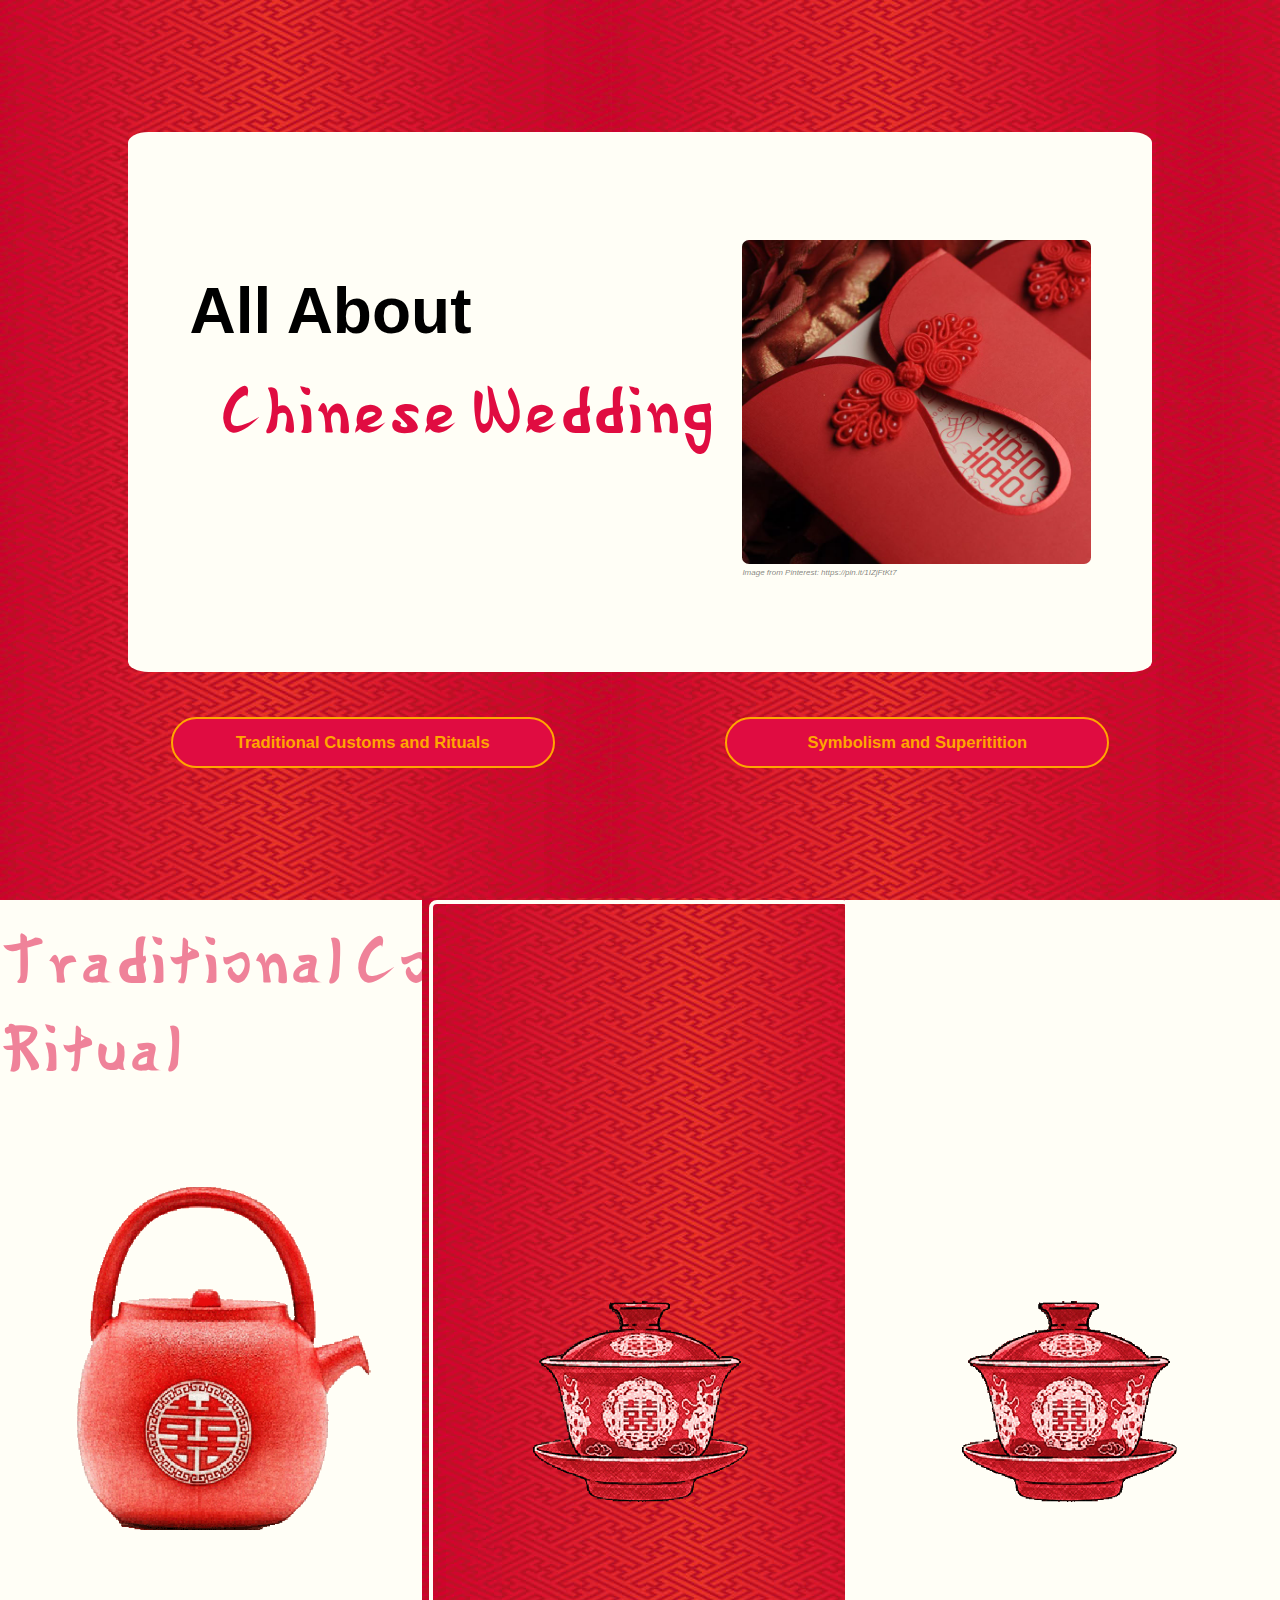
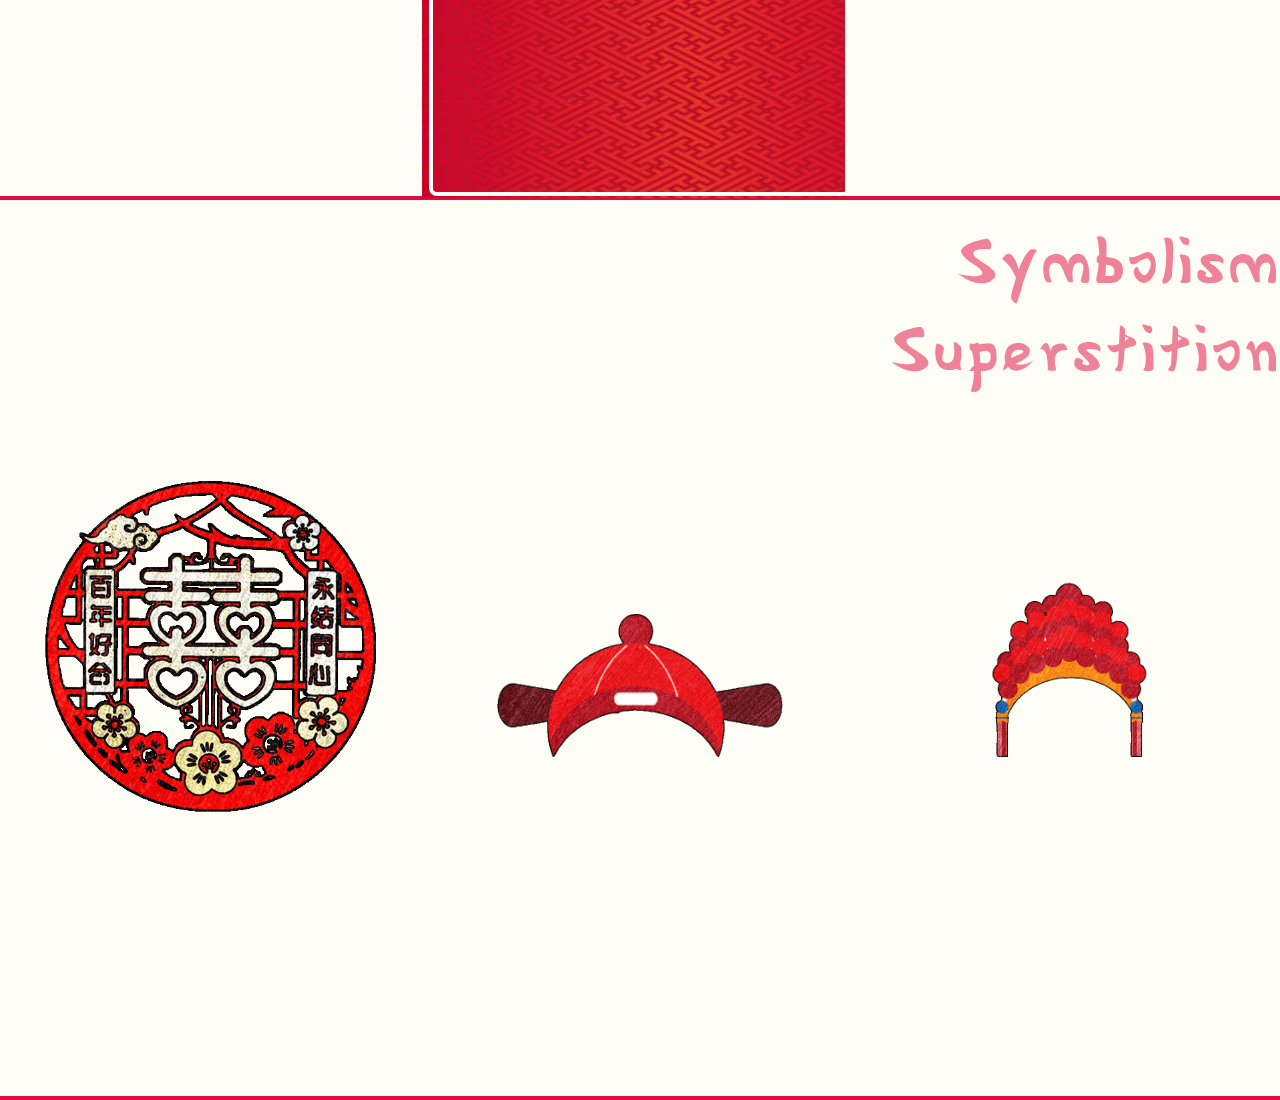
<file: index.html>
<!-- Naming Convention -->
 <!--
    one dash: spacing
    two dash: sub-category

    e.g. section-one--header--text
    will be: Section one's header's text 
 -->



<!DOCTYPE html>
<html>
<head>
    <meta charset="UTF-8" />
    <title>All About Chinese Wedding </title>
    <meta name="viewport" content="width=device-width, initial-scale=1.0" />
    <link rel="stylesheet" href="style.css" />
    <script src="main.js" defer></script>

    <meta name="viewport" content="width=device-width,initial-scale=1.0,maximum-scale=1,user-scalable=no">
    <meta name="mobile-web-app-capable" content="yes">
    <meta name="apple-mobile-web-app-capable" content="yes">
    <link rel="icon" type="image/x-icon" href="images/favicon.ico">
    <!-- get icons from https://www.favicon.cc -->
    <link rel="manifest" href="manifest.json" />

</head>
<body>

    <!-- Head page to navigate to different section -->
    <header>
        <!-- Landing Page -->
        <section id="landing" class="flex-container--vertical background--repeat">

            <!-- Empty Heading for section-->
            <h6 class="empty-display"></h6>

            <!-- White Background with web header -->
            <div id="landing--grid-container">
                <!-- Decoration Image -->
                <figure id="landing--deco-image">
                    <img src="images/xi_redPacket.jpg" alt="Image of wedding red packet" title="Wedding red packet">

                    <figcaption>
                        Image from Pinterest: https://pin.it/1IZjFtKt7
                    </figcaption>
                </figure>
                
                <!-- Landing Title -->
                <span id="landing--title--sub"> All About </span>
                <span id="landing--title--main"> Chinese Wedding </span>
            </div>

            <!-- Navigation to different section -->
            <nav class="flex-container--horizontal">
                <a href="#costume">
                    <button class="landing--button"> Traditional Customs and Rituals </button>
                </a>

                <a href="#symbolism">
                    <button class="landing--button"> Symbolism and Superitition </button>
                </a>
            </nav>
        </section>

        <!-- Traditional Costume and Ritual -->
        <section id="costume">

            <h2 id="costume--title"> 
                Traditional Costume <br> 
                Ritual 
            </h2>

            <!-- 
            Navigation to: 
                Hover to show section description
                Click to enable Traditional Costume
                Click to enable Ritual
            -->
            <nav class="flex-container--horizontal">

                <!-- Section Description -->
                <a id="costume--description" class="hover--background--red">
                    <figure>
                        <!-- Image from: https://xiangheng.com.sg/product/dhteaset/ -->
                        <img src="images/teapot.png" alt="Image of double happiness teapot" title="Double happiness teapot">
                    </figure>

                    <div style="width: 33vw; left: 33vw; position: absolute; height: 100vh;" class="background--repeat"> </div>
                </a>

                <!-- Traditional Costume-->
                <!-- Flex Container to Align the title and img to the center vertically -->
                <a id="costume--costume" class="hover--background--red hover--sub-topic-navigator flex-container--vertical" href="#m-costume">
                    <h2 class="hover--sub-topic-navigator--title"> Traditional Costume </h2>
                    <figure>
                        <!-- Image from: https://www.pngegg.com/en/png-bnzjg -->
                        <img class="hover--sub-topic-navigator--img" src="images/teacup.png" alt="Image of double happiness teacup" title="Double happiness teacup">
                    </figure>
                </a>

                <!-- Ritual -->
                <!-- Flex Container to Align the title and img to the center vertically -->
                <a id="costume--ritual" class="hover--background--red hover--sub-topic-navigator flex-container--vertical" href="#m-ritual">
                    <h2 class="hover--sub-topic-navigator--title"> Ritual </h2>
                    <figure>
                        <!-- Image from: https://www.pngegg.com/en/png-bnzjg -->
                        <img class="hover--sub-topic-navigator--img" src="images/teacup.png" alt="Image of double happiness teacup" title="Double happiness teacup">
                    </figure>
                </a>
            </nav>
        </section>

        <!-- Symbolism and superstition -->
        <section id="symbolism">

            <h2 id="symbolism--title"> 
                Symbolism <br> 
                Superstition 
            </h2>

            <!-- 
            Navigation to: 
                Hover to show section description
                Click to enable Symbolism
                Click to enable superstition
            -->
            <nav class="flex-container--horizontal">

                <!-- Section Description -->
                <a id="symbolism--description" class="hover--background--red flex-container--vertical">
                    <figure>
                        <!-- Image from: https://www.amazon.com/ManFull-Happiness-Sticker-Traditional-Bridegroom/dp/B09KZNCLLJ -->
                        <img src="images/doublehappiness_word.png" alt="Image of double happiness word" title="Double happiness word">
                    </figure>
                </a>

                <!-- Symbolism -->
                <!-- Flex Container to Align the title and img to the center vertically -->
                <a id="symbolism--symbolism" class="hover--background--red hover--sub-topic-navigator flex-container--vertical" href="#m-symbolism">
                    <h2 class="hover--sub-topic-navigator--title"> Symbolism </h2>
                    <figure>
                        <!-- Image from: https://www.pngwing.com/en/free-png-acoju -->
                        <img class="hover--sub-topic-navigator--img" src="images/cap_male.png" alt="Image of double happiness teacup" title="Double happiness teacup">
                    </figure>
                </a>

                <!-- superstition -->
                <!-- Flex Container to Align the title and img to the center vertically -->
                <a id="symbolism--superstition" class="hover--background--red hover--sub-topic-navigator flex-container--vertical" href="#m-superstition">
                    <h2 class="hover--sub-topic-navigator--title"> Superstition </h2>
                    <figure>
                        <!-- Image from: https://www.pngwing.com/en/free-png-acoju -->
                        <img class="hover--sub-topic-navigator--img" src="images/cap_female.png" alt="Image of double happiness teacup" title="Double happiness teacup">
                    </figure>
                </a>
            </nav>
        </section>

    </header>

    <!-- 
    Main content for: 
        Traditional Costume
        Ritual
        Symbolism
        superstition
    -->
    <main>

        <!-- Traditional Costume -->
        <section id="m-costume" class="m background--repeat">

            <h2> Traditional Costume </h2>

            <!-- Introduction and Nav to different contents -->
            <article class="background--white">
                <h3> Introduction </h3>

                <!-- Introduction text -->
                <p>
                    Wedding is one of the most important milestone in our life. The 
                    different design on the wedding costume is not only for decoration,
                    but also represents the 3000 years of cultural heritage of China.
                    Many of them are still one of the best choices for modern Chinese 
                    wedding.
                </p>

                <!-- Instruction -->
                <p>
                    Through this section, we will discover the 
                    <b> Different type of Costume in Different Dynasty. </b>
                </p>

                <!-- 
                Nav to costume in different dynasty: 
                    Zhou
                    Tang
                    Ming
                    modern
                -->
                <nav class="layout--card--grid-container">

                    <!-- Zhou's Costume -->
                    <div class="layout--card--top-left layout--card">
                        <!-- Interaction Area -->
                        <a id="m-costume--zhou" class="flex-container--vertical">
                            <img src="images/costume_zhou.jpg" alt="Image of Zhou dynasty wedding costume" title="Zhou dynasty wedding costume">
                            <div class="hover--circle-text flex-container--vertical"> 周 </div>
                        </a>
                        <!-- Button title -->
                        <h4> Zhou Dynasty </h4>
                    </div>

                    <!-- Tang's Costume -->
                    <div class="layout--card--top-right layout--card">
                        <!-- Interaction Area -->
                        <a id="m-costume--tang" class="flex-container--vertical">
                            <img src="images/costume_tang.jpg" alt="Image of Tang dynasty wedding costume" title="Tang dynasty wedding costume">
                            <div class="hover--circle-text flex-container--vertical"> 唐 </div>
                        </a>
                        <!-- Button title -->
                        <h4> Tang Dynasty </h4>
                    </div>

                    <!-- Ming's Costume -->
                    <div class="layout--card--bot-left layout--card">
                        <!-- Interaction Area -->
                        <a id="m-costume--ming" class="flex-container--vertical">
                            <img src="images/costume_ming.png" alt="Image of Ming dynasty wedding costume" title="Ming dynasty wedding costume">
                            <div class="hover--circle-text flex-container--vertical"> 明 </div>
                        </a>
                        <!-- Button title -->
                        <h4> Ming Dynasty </h4>
                    </div>

                    <!-- Modern's Costume -->
                    <div class="layout--card--bot-right layout--card">
                        <!-- Interaction Area -->
                        <a id="m-costume--modern" class="flex-container--vertical">
                            <img src="images/costume_modern.jpg" alt="Image of modern dynasty wedding costume" title="modern dynasty wedding costume">
                            <div class="hover--circle-text flex-container--vertical"> 现 </div>
                        </a>
                        <!-- Button title -->
                        <h4> Modern </h4>
                    </div>

                </nav>

            </article>

            <!-- 
            Content of costume in different dynasty: 
                Zhou
                Tang
                Ming
                modern
            -->

            <!-- Zhou Costume Content + Overlay -->
            <article id="m-costume--zhou--content" class="overlay layout--content">
                <!-- Content Background + Grid Container -->
                <div class="background--white layout--content--grid-container">
                    <!-- Cancel Icon -->
                    <button class="hover--background--red button--cancel"> X </button>

                    <!-- Content Image -->
                    <figure>
                        <img src="images/costume_zhou.jpg" alt="Image of Zhou dynasty wedding costume" title="Zhou dynasty wedding costume">
                        <figcaption> Image from: https://www.hunliji.com/package/detail_1734349 </figcaption>
                    </figure>

                    <!-- Scrollable Content -->
                    <div>

                        <h3> Zhou's Dynasty Costume </h3>
                        <p>
                            <ul>
                                <!-- Groom -->
                                <li>
                                    <b> Groom </b>
                                    <ul>
                                        <li>
                                            The groom's attire, known as "爵弁玄端" (jue bian xuan Duan), included a ceremonial 
                                            cap called 爵弁 (jue bian), colored in mainly black and decorated with red, wide eight-inch
                                            , long sixteen-inch. The robe, 玄端 (xuan duan), is a dark upper garment decorated with some red.
                                        </li>
                                    </ul>
                                </li>

                                <!-- Bride -->
                                <li>
                                    <b> Bride </b>
                                    <ul>
                                        <li>
                                            The bride will wear 纯衣纁袡 (chun yi xun ran), a deep black robe with red-edged seams, 
                                            which represents modesty and ritual propriety. The color 纁 (xun) is like a reddish-brown, 
                                            used as a decorative color. During the Han Dynasty, wedding garments mainly featured 
                                            black as the base and red as a secondary color, aligning with the Confucian ritual 
                                            code from the Zhou dynasty.
                                        </li>
                                    </ul>
                                </li>

                                <!-- Now -->
                                <li>
                                    <b> Now </b>
                                    <ul>
                                        <li>
                                            As people tends to wear more red color instead of black during their wedding as red represents 
                                            joy in Chinese's cultural, many of the couples will choose to red robe on top. Making it one 
                                            of the modern option.
                                        </li>
                                    </ul>
                                </li>
                            </ul>
                        </p>
                    </div>

                </div>
            </article>

            <!-- Tang Costume Content + Overlay -->
            <article id="m-costume--tang--content" class="overlay layout--content">
                <!-- Content Background + Grid Container -->
                <div class="background--white layout--content--grid-container">
                    <!-- Cancel Icon -->
                    <button class="hover--background--red button--cancel"> X </button>

                    <!-- Content Image -->
                    <figure>
                        <img src="images/costume_tang.jpg" alt="Image of Tang dynasty wedding costume" title="Tang dynasty wedding costume">
                        <figcaption> Image from: https://m.cyol.com/gb/articles/2024-04/12/content_nyGyLbCePM.html </figcaption>
                    </figure>

                    <!-- Scrollable Content -->
                    <div>
                        <h3> Tang Dynasty Costume </h3>
                        <ul>
                            <!-- Groom -->
                            <li>
                                <b> Groom </b>
                                <ul>
                                    <li>
                                        The Tang wedding outfit mixed the serious and respectful style from 
                                        older times with a more lively and joyful feeling. The groom usually 
                                        wore 绯红 (fei hong), which is a bright red color. This made the outfit 
                                        look grand and festive. Compared to the Zhou and Han dynasties, the Tang 
                                        groom’s clothing was more open and fancy.
                                    </li>
                                </ul>
                            </li>

                            <!-- Bride -->
                            <li>
                                <b> Bride </b>
                                <ul>
                                    <li>
                                        The bride wore a 钗钿礼衣 (chai dian li yi), a type of formal dress for 
                                        noble women in the late Tang period. Her clothes included a 大袖衫 (da xiu shan)
                                        wide-sleeved top, a 长裙 (chang qun) long skirt, and a 披帛 (pi bo)
                                        a soft scarf worn over the shoulders. These clothes were worn in layers, 
                                        one on top of another, and then covered with a large outer robe. One special 
                                        feature in Tang weddings was the style called 红男绿女 (hong nan lv nu), where 
                                        the groom wore red and the bride wore green, often in 青绿 (modern lv), a bluish-green shade.
                                    </li>
                                </ul>
                            </li>
                            
                            <!-- Now -->
                            <li>
                                <b> Now </b>
                                <ul>
                                    <li>
                                        Today, some couples still use the Tang style in their weddings or photos. The idea of 
                                        red groom, green bride is used for a traditional feeling. The 钗钿礼衣 (chai dian li yi) 
                                        is also popular in Hanfu-themed weddings and photoshoots. Some people change the materials 
                                        or add modern parts, but they still keep the Tang Dynasty’s beauty and the layered style.
                                    </li>
                                </ul>
                            </li>
                        </ul>
                    </div>
                </div>
            </article>

            <!-- Ming Costume Content + Overlay -->
            <article id="m-costume--ming--content" class="overlay layout--content">
                <!-- Content Background + Grid Container -->
                <div class="background--white layout--content--grid-container">
                    <!-- Cancel Icon -->
                    <button class="hover--background--red button--cancel"> X </button>

                    <!-- Content Image -->
                    <figure>
                        <img src="images/costume_ming.png" alt="Image of Ming dynasty wedding costume" title="Ming dynasty wedding costume">
                        <figcaption> Image from: https://hotel.hunliji.com/baike/baike_67505 </figcaption>
                    </figure>

                    <!-- Scrollable Content -->
                    <div>
                        <h3> Ming Dynasty Costume </h3>
                        <ul>
                            <!-- Groom -->
                            <li>
                                <b> Groom </b>
                                <ul>
                                    <li>
                                        In the Ming dynasty, people normally will their wedding as 小登科 (xiao deng ke), which means
                                        a small success in the imperial exam. The groom can wear 九品幞头官服 (jiu pin fu tou guan fu),
                                        a green color official robe for ninth-rank officers during the dynasty. This makes the groom
                                        looks more formal.
                                    </li>
                                </ul>
                            </li>

                            <!-- Bride -->
                            <li>
                                <b> Bride </b>
                                <ul>
                                    <!-- Head -->
                                    <li>
                                        The bride's one is more complicated. They wore a full traditional outfit called 
                                        凤冠霞帔 (feng guan xia pei). It included a 凤冠 (feng guan), a phoenix crown, 
                                        and the face was covered with a 红盖头 (hong gai tou), a red cloth that covered the head. 
                                    </li>

                                    <!-- Upper Body -->
                                    <li>
                                        Underneath, the bride will wear a 红娟衫 (hong juan shan), a red inner shirt, 
                                        and a 花红袍 (hua hong pao), a decorated red robe. Around the neck was a 天官锁 
                                        (tian guan suo) — a lock necklace, and on the chest will hung a 照妖镜 (zhao yao jing), 
                                        a "demon-repelling mirror." They also wear a 霞帔 (xia pei), a long silk scarf over the 
                                        shoulders, a 子孙袋 (zi sun dai), a pouch symbolizing fertility, and 定手银 (ding shou yin), 
                                        silver bands on the arms. 
                                    </li>

                                    <!-- Lower Body -->
                                    <li>
                                        The lower body will dressed in a 红裙 (hong qun), a red skirt, 
                                        红裤 (hong ku), a red pant, and 红缎绣花鞋 (hong duan xiu hua xie), red satin 
                                        embroidered shoes. This is a classic and very detailed traditional bride's costume.
                                    </li>
                                </ul>
                            </li>
                            
                            <!-- Now -->
                            <li>
                                <b> Now </b>
                                <ul>
                                    <li>
                                        Today, many brides still choose to wear 凤冠霞帔 (feng guan xia pei) for Chinese-style 
                                        weddings or tea ceremonies. Some modern versions use lighter fabrics and simpler 
                                        accessories, but they still keep the main parts like the red robe, phoenix crown, and 
                                        red veil, keeping the tradition and beauty of Ming Dynasty weddings alive.
                                    </li>
                                </ul>
                            </li>
                        </ul>
                    </div>
                </div>
            </article>

            <!-- Modern Costume Content + Overlay -->
            <article id="m-costume--modern--content" class="overlay layout--content">
                <!-- Content Background + Grid Container -->
                <div class="background--white layout--content--grid-container">
                    <!-- Cancel Icon -->
                    <button class="hover--background--red button--cancel"> X </button>

                    <!-- Content Image -->
                    <figure>
                        <img src="images/costume_modern.jpg" alt="Image of modern dynasty wedding costume" title="modern dynasty wedding costume">
                        <figcaption> Image from: https://www.weddingday.com.tw/blog/archives/67139 </figcaption>
                    </figure>

                    <!-- Scrollable Content -->
                    <div>
                        <h3> Modern Costume </h3>
                        <ul>
                            <!-- Xiu He Fu -->
                            <li>
                                <b> 秀禾服 (xiu he fu) </b>
                                <ul>
                                    <!-- Introduction -->
                                    <li>
                                        秀禾服 (xiu he fu) is a traditional Chinese wedding dress that started in the late Qing Dynasty. 
                                        It has a loose and elegant look, with a standing or round collar, wide sleeves, and a long 
                                        pleated skirt. The dress is often decorated with dragons, phoenixes, and 
                                        flowers, which all mean good luck and a happy marriage.
                                    </li>

                                    <!-- Reason why its a popular choice -->
                                    <li>
                                        The reason of why 秀禾服 (xiu he fu) has became the most popular choice in Chinese wedding is because
                                        it fits well with the modern aesthetics with a rich traditional cultural. The bright red design makes
                                        it suitable for tea ceremony, photo shoots and wedding event.
                                    </li>
                                </ul>
                            </li>
                        </ul>
                    </div>
                </div>
            </article>

        </section>

        <!-- Rituals -->
        <section id="m-ritual" class="m background--repeat">
            <h2> Rituals </h2>

            <!-- Introduction and Interaction -->
            <article class="background--white">
                <h3> Introduction </h3>

                <!-- Introduction text -->
                <p>
                    After the different preparations and processes, it's finally the time to 迎亲 (yin qing), the groom to welcome the bride.
                    The couple and their friends and families will wake up early on the day and prepare the best of themselves for the beutiful
                    moment.
                </p>   

                <!-- Instruction -->
                <p>
                    Let's follow the groom and see how will the whole process be like!
                </p>

                <!-- Interaction -->
                <div id="m-ritual--interaction">

                    <div class="cover--horizontal--white"></div>

                    <!-- 
                    Top Dropdown, including:
                        1. Page header
                        2. Content button
                    -->
                    <div id="m-ritual--interaction--top-drop-down" class="flex-container--horizontal">
                        
                        <h2> Title </h2>

                        <button id="m-ritual--interaction--content-button" class="flex-container--vertical"> ! </button>
                    </div>


                    <!-- Looping Background -->
                    <figure>

                        <!-- Looping Background -->
                        <span>
                            <img id="m-ritual--interaction--loop-backgroun--front" class="loop-background" src="images/loopbackground.jpg" alt="Image of looping background" title="Looping background">
                            <img id="m-ritual--interaction--loop-backgroun--back" class="loop-background" src="images/loopbackground.jpg" alt="Image of looping background" title="Looping background">
                        </span>
                        
                        <figcaption> Image from: https://www.dreamstime.com/illustration/background-cartoon-city.html </figcaption>
                    </figure>

                    <!-- Characters -->
                    <div id="m-ritual--interaction--character--parent" class="flex-container--horizontal">

                        <!-- Groom -->
                        <figure id="m-ritual--interacion--character--groom">
                            <img class="m-ritual--interaction--character--head" src="images/groom_head.png" alt="Illustration of groom" title="Groom">
                            <img src="images/groom_body.png" alt="Illustration of groom" title="Groom">
                        </figure>

                        <!-- Bride -->
                        <figure id="m-ritual--interacion--character--bride">
                            <img class="m-ritual--interaction--character--head" src="images/bride_head.png" alt="Illustration of bride" title="Bride">
                            <img src="images/bride_body.png" alt="Illustration of bride" title="Bride">
                        </figure>
                    </div>

                    <!-- Next and Previous buttons -->
                    <nav class="flex-container--horizontal">

                        <!-- Previous Button -->
                        <button class="m-ritual--interaction--button--circle flex-container--vertical"> &lt; </button>

                        <!-- Page Navigators -->
                        <!-- Child elements are added by main.js based on the total number of pages -->
                        <span id="m-ritual--interaction--button--hollow--container"></span>

                        <!-- Next Button -->
                        <button class="m-ritual--interaction--button--circle flex-container--vertical"> &gt; </button>
                    </nav>
                </div>

            </article>

            <!-- Content Overlay -->
                <!-- 1. Groom Set Off + Overlay -->
            <article class="overlay layout--content m-ritual--interaction--content">
                <!-- Content Background + Grid Container -->
                <div class="background--white layout--content--grid-container">
                    <!-- Cancel Icon -->
                    <button class="hover--background--red button--cancel"> X </button>

                    <!-- Content Image -->
                    <figure>
                        <img src="images/ritual_goingbridehouse.jpg" alt="Image of groom with his friends" title="Groom with his friends">
                        <figcaption> Image from: https://tao.hooos.com/goods_BRp5W9I6t89qvkg8GIpr6Urte-7QGWW2swedRg4BpU0.html </figcaption>
                    </figure>

                    <!-- Scrollable Content -->
                    <div>
                        <h3> Groom Set Off </h3>
                        <ol>
                            <!-- Ancestor Worship -->
                            <li>
                                <b> Ancestor Worship </b>
                                <ul>
                                    <li> Groom worship the ancestor to inform them that he is going to marry the bride </li>
                                </ul>
                            </li>
                            <!-- Ready to go -->
                            <li>
                                <b> Ready to GO </b>
                                <ul>
                                    <!-- Friends Side -->
                                    <li> The friends of the groom will prepare the gifts and follow the groom to the bride's house. </li>
                                    <!-- Groom -->
                                    <li> Groom usually will bring a bouquet of flowers with him. </li>
                                </ul>
                            </li>
                            <!-- At Bride's House -->
                            <li>
                                <b> At Bride's House </b>
                                <ul>
                                    <li> A boy or unmarried men from the bride side will open the car door and welcome the groom. </li>
                                    <li> Groom will give an open-door angbao, 开门红包 (kai men hong bao) in return. </li>
                                </ul>
                            </li>
                        </ol>
                    </div>
                </div>
            </article>

                <!-- 2. Bride Prepare + Overlay -->
            <article class="overlay layout--content m-ritual--interaction--content">
                <!-- Content Background + Grid Container -->
                <div class="background--white layout--content--grid-container">
                    <!-- Cancel Icon -->
                    <button class="hover--background--red button--cancel"> X </button>

                    <!-- Content Image -->
                    <figure>
                        <img src="images/ritual_headcover.jpg" alt="Image of groom open bride's head cover" title="Groom open bride's head cover">
                        <figcaption> Image from: https://www.hunliji.com/merchant_5551/example_1849037 </figcaption>
                    </figure>

                    <!-- Scrollable Content -->
                    <div>
                        <h3> Bride Prepares </h3>
                        <ol>
                            <!-- Ancestor Worship -->
                            <li>
                                <b> Ancestor Worship </b>
                                <ul>
                                    <li> Bride worship the ancestor to inform them that there is wedding happening today </li>
                                </ul>
                            </li>
                            <!-- Preparetion -->
                            <li>
                                <b> Preparation </b>
                                <ul>
                                    <!-- Put on red head cover -->
                                    <li> After the make up is done, the bride's parents will put a red head-cover, 盖头 (gai tou) on the bride </li>
                                    <!-- What's red head cover -->
                                    <li> It is to cover up the bride's face and only the groom can open it. In Chinese cultural, it is mainly
                                            for hiding the bride to avoid others to peek on her and also to chase away the evils. </li>
                                </ul>
                            </li>
                            <!-- Game -->
                            <li>
                                Game
                                <ul>
                                    <!-- When to play -->
                                    <li> The bride's side will prepare some games for the groom and his friends before they enter the house and find the bride </li>
                                    <!-- Groom give Angbao-->
                                    <li> Groom will prepare some angbao for them to slowly "proceed" to the bride's room </li>
                                </ul>
                            </li>
                            <!-- Meet the bride -->
                            <li>
                                <b> Meet the Bride </b>
                                <ul>
                                    <!-- After game -->
                                    <li> After the games, the groom is finally able to meet the bride </li>
                                    <li> The groom will remove the red head-cover from the bride and welcome her </li>
                                </ul>
                            </li>
                        </ol>
                    </div>
                </div>
            </article>

                <!-- 3. Thanksgiving + Overlay -->
            <article class="overlay layout--content m-ritual--interaction--content">
                <!-- Content Background + Grid Container -->
                <div class="background--white layout--content--grid-container">
                    <!-- Cancel Icon -->
                    <button class="hover--background--red button--cancel"> X </button>

                    <!-- Content Image -->
                    <figure>
                        <img src="images/coupledrinktea.jpg" alt="Image of couple holding tea cup" title="Couple holding tea cup">
                        <figcaption> Image from: https://gostrata.substack.com/p/heres-how-singaporean-strata-promotes </figcaption>
                    </figure>

                    <!-- Scrollable Content -->
                    <div>
                        <h3> Thanksgiving </h3>
                        <ol>
                            <!-- Thanks the Parents -->
                            <li>
                                <b> Thanks the Parents </b>
                                <ul>
                                    <!-- Worship ancestor -->
                                    <li> Thanksgiving will goes according to seniority. So the couple will worship the ancestor first </li>
                                    <!-- Thanks Parents -->
                                    <li> Next is the bride's parents. The couple will serve the tea, 敬茶 (jing cha) during the tea ceremony 
                                         to appreciate their nurturing for the past years.
                                    </li>
                                </ul>
                            </li>
                            <!-- Thanks the Others -->
                            <li> 
                                <b> Thanks the others </b>
                                <ul>
                                    <!-- Other elders and younger generation -->
                                    <li> Lastly will be the other elders and young generations. The couple will serve the tea to the elders, and
                                         give angbao to the young generations to appreciate them for coming here.
                                    </li>
                                </ul>
                            </li>
                        </ol>
                    </div>
                </div>
            </article>

                <!-- 4. Travel to Groom House + Overlay -->
            <article class="overlay layout--content m-ritual--interaction--content">
                <!-- Content Background + Grid Container -->
                <div class="background--white layout--content--grid-container">
                    <!-- Cancel Icon -->
                    <button class="hover--background--red button--cancel"> X </button>

                    <!-- Content Image -->
                    <figure>
                        <img src="images/ritual_throwhandfan.jpg" alt="Image of bride throwing handfan" title="Bride throwing handfan">
                        <figcaption> Image from: https://marry.bar/topic/3837 </figcaption>
                    </figure>

                    <!-- Scrollable Content -->
                    <div>
                        <h3> Travel to Groom's House </h3>
                        <ol>
                            <!-- Bride Get Into Car -->
                            <li>
                                <b> Bride Get Into Car </b>
                                <ul>
                                    <!-- Who -->
                                    <li> The father or male elder from the bride side will use an umbrella to cover the bride and send her to the groom's car </li>
                                    <!-- Why Male only -->
                                    <li> It will usually done by the male elder as it symbolize blocking the evils 挡煞 (dang sha) </li>
                                    <!-- Bride's Friends Follow -->
                                    <li> The bride's friends will follow to the groom's house also </li>
                                </ul>
                            </li>
                            <!-- The Two Handfan-->
                            <li>
                                <b> The Two Handfan </b>
                                <ul>
                                    <!-- How to Use -->
                                    <li> The bride will has two handfans with her. One will be thrown before she goes and another one will bring to the groom's house </li>
                                    <!-- Symbolism -->
                                    <li> This symbolize throwing away the bad attitudes and bring the good attitudes together with her </li>
                                    <!-- Fun Fact -->
                                    <li> In the modern days, many of the couples will play along with the process. For example, throwing away actual fan or even air-con
                                         to emphasize on the "throwing away the bad attitudes" part.
                                    </li>
                                </ul>
                            </li>
                        </ol>
                    </div>
                </div>
            </article>

                <!-- 5. Arrived at Groom House + Overlay -->
            <article class="overlay layout--content m-ritual--interaction--content">
                <!-- Content Background + Grid Container -->
                <div class="background--white layout--content--grid-container">
                    <!-- Cancel Icon -->
                    <button class="hover--background--red button--cancel"> X </button>

                    <!-- Content Image -->
                    <figure>
                        <img src="images/ritual_arrivegroomhouse.jpg" alt="Image of car with firecrackers" title="Car with firecrackers">
                        <figcaption> Image from: https://kknews.cc/zh-my/news/mlva2k9.html </figcaption>
                    </figure>

                    <!-- Scrollable Content -->
                    <div>
                        <h3> Arrived at Groom House </h3>
                        <ol>
                            <!-- Car Horns -->
                            <li>
                                <b> Car Horns </b>
                                <ul>
                                    <!-- When About to Reach -->
                                    <li> When the couple and friends are about to reach the groom's house, they will horn the car horn or setoff the firecrackers to alert the people in the house </li>
                                    <!-- People to Avoid -->
                                    <li> 
                                        Then, the following people from the groom side will go back to the house when the bride is getting off the car to avoid bringing bad-luck to the bride: 
                                        <ol>
                                            <li> People with conflicting Zodiac with the bride, 生肖相冲者 (sheng xiao xiang chong zhe) </li>
                                            <li> Aunts </li>
                                            <li> Pregnant women </li>
                                            <li> Elders </li>
                                        </ol>
                                    </li>
                                </ul>
                            </li>
                            <!-- Welcome the Bride -->
                            <li>
                                <b> Welcome the Bride </b>
                                <ul>
                                    <!-- Boy to Open Door -->
                                    <li> The groom side will send a boy or unmarried male to open the car and welcome the bride. The couple will give an angbao in return </li>
                                </ul>
                            </li>
                        </ol>
                    </div>
                </div>
            </article>

                <!-- 6. Enter the Room + Overlay -->
            <article class="overlay layout--content m-ritual--interaction--content">
                <!-- Content Background + Grid Container -->
                <div class="background--white layout--content--grid-container">
                    <!-- Cancel Icon -->
                    <button class="hover--background--red button--cancel"> X </button>

                    <!-- Content Image -->
                    <figure>
                        <img src="images/ritual_jumponbed.jpg" alt="Image of kid jumping on bed" title="Kid jumping on bed">
                        <figcaption> Image from: https://www.facebook.com/photo.php?fbid=2985795608154054&id=611958772204428&set=a.617243455009293 </figcaption>
                    </figure>

                    <!-- Scrollable Content -->
                    <div>
                        <h3> Enter the Room </h3>
                        <ol>
                            <!-- Bed Jumping -->
                            <li>
                                <b> Bed Jumping </b>
                                <ul>
                                    <!-- Symbolism -->
                                    <li> After the couple entered the room, the boys will start to jump on the bed, so called 跳床 (tiao chuang) to wish the couple to have a baby soon. </li>
                                    <!-- People to Avoid -->
                                    <li> People with tiger Zodiac should be avoided from entering the room as people believe that the tiger will eat the couple's baby in Chinese cultural. </li>
                                </ul>
                            </li>
                            <!-- Sweet Desert -->
                            <li>
                                <b> Sweet Desert </b>
                                <ul>
                                    <!-- Drink Desert -->
                                    <li> After the bed jumping, the couples will sit together at the edge of the bed and drink the desert together. </li>
                                    <!-- Symbolism -->
                                    <li> It will bring joy to the couple and their life in the future </li>
                                </ul>
                            </li>
                        </ol>
                    </div>
                </div>
            </article>

            <!-- 7. Thanksgiving + Overlay -->
            <article class="overlay layout--content m-ritual--interaction--content">
                <!-- Content Background + Grid Container -->
                <div class="background--white layout--content--grid-container">
                    <!-- Cancel Icon -->
                    <button class="hover--background--red button--cancel"> X </button>

                    <!-- Content Image -->
                    <figure>
                        <img src="images/ritual_candle.jpg" alt="Image of candle for wedding" title="Candle for wedding">
                        <figcaption> Image from: https://www.taobao.com/list/item/601827401532.htm </figcaption>
                    </figure>

                    <!-- Scrollable Content -->
                    <div>
                        <h3> Thanksgiving </h3>
                        <ol>
                            <!-- Thanks the Elders -->
                            <li>
                                <b> Thanks the Elders </b>
                                <ul>
                                    <!-- Prepare the candle -->
                                    <li> Similar to what the couple did in the bride's house. This time round they will light a pair of candle with dragon and phoenix on it </li>
                                    <!-- Whats the Candle -->
                                    <li> 
                                        It's called 龙凤烛 (long feng zhu). It is a type of candle that will be use during the traditional Chinese wedding. The dragon and phoenix 
                                        symbolize the groom and bride, and are often used to wish the couple the best of luck, 龙凤呈祥 (long feng cheng xiang). 
                                    </li>
                                    <!-- Thanks the Parents -->
                                    <li>
                                        After worship to the ancestor, there will be a tea ceremony to the groom parents to thanks for their nurturing.
                                    </li>
                                </ul>
                            </li>
                            <!-- Thanks the Others -->
                            <li> 
                                <b> Thanks the Others </b>
                                <ul>
                                    <li> Lastly, will be the tea ceremony with other elders and angbao giving to the young generations </li>
                                </ul>
                            </li>
                        </ol>
                    </div>
                </div>
            </article>

        </section>

        <!-- Symbolism -->
        <section id="m-symbolism" class="m background--repeat">

            <h2> Symbolism </h2>

            <!-- Introduction and Nav to different contents -->
            <article class="background--white">
                <h3> Introduction </h3>

                <!-- Introduction text -->
                <p>
                    One of the most common wishes for a Chinese couple is 早生贵子 (zao sheng gui zi), 
                    which means "may you have a baby soon." Because of this, people often place items 
                    that represent fertility and many children. For example: red dates 红枣(hong zao), 
                    peanuts 花生(hua sheng), dried longans 桂圆(gui yuan), and lotus seeds 莲子(lian zi). 
                </p>   

                <!-- Why use the 4 goods -->
                <p>
                    These are all foods that grow in clusters or have many seeds, so in Chinese culture, 
                    they symbolize "many babies." And also, if we take one Chinese characters from each of them,
                    we can also form the idiom 枣生桂子 (zao sheng gui zi), which sounds the same as 早生贵子
                    (zao sheng gui zi).
                    
                </p>

                <!-- Conclusion -->
                <p>
                    Hence, we place these four 
                    items on the couple's bed to wish them a fast and healthy pregnancy.
                </p>

                <!-- 
                Nav to costume in different dynasty: 
                    red date
                    peanut
                    dried longan
                    lotus seed
                -->
                <nav class="layout--card--grid-container">

                    <!-- Red Date -->
                    <div class="layout--card--top-left layout--card">
                        <!-- Interaction Area -->
                        <a id="m-symbolism--reddate" class="flex-container--vertical">
                            <img src="images/symbolism_reddates.jpg" alt="Image of red dates" title="Red dates">
                            <div class="hover--circle-text flex-container--vertical"> 枣 </div>
                        </a>
                        <!-- Button title -->
                        <h4> Red date (zao) </h4>
                    </div>

                    <!-- Peanut -->
                    <div class="layout--card--top-right layout--card">
                        <!-- Interaction Area -->
                        <a id="m-symbolism--peanut" class="flex-container--vertical">
                            <img src="images/symbolism_peanut.jpg" alt="Image of peanuts" title="Peanuts">
                            <div class="hover--circle-text flex-container--vertical"> 生 </div>
                        </a>
                        <!-- Button title -->
                        <h4> Peanut (sheng) </h4>
                    </div>

                    <!-- Dried Longan -->
                    <div class="layout--card--bot-left layout--card">
                        <!-- Interaction Area -->
                        <a id="m-symbolism--driedlongan" class="flex-container--vertical">
                            <img src="images/symbolism_driedlongan.jpg" alt="Image of dried longans" title="Dried longans">
                            <div class="hover--circle-text flex-container--vertical"> 桂 </div>
                        </a>
                        <!-- Button title -->
                        <h4> Dried longan (gui) </h4>
                    </div>

                    <!-- Lotus Seed -->
                    <div class="layout--card--bot-right layout--card">
                        <!-- Interaction Area -->
                        <a id="m-symbolism--lotusseed" class="flex-container--vertical">
                            <img src="images/symbolism_lotusseed.jpg" alt="Image of lotus seeds" title="Lotus seeds">
                            <div class="hover--circle-text flex-container--vertical"> 子 </div>
                        </a>
                        <!-- Button title -->
                        <h4> Lotus seed (zi) </h4>
                    </div>

                </nav>

            </article>

            <!-- 
            Content of costume in different dynasty: 
                Red date
                Peanut
                Dried longan
                Lotus seed
            -->

            <!-- Red Date Content + Overlay -->
            <article id="m-symbolism--reddate--content" class="overlay layout--content">
                <!-- Content Background + Grid Container -->
                <div class="background--white layout--content--grid-container">
                    <!-- Cancel Icon -->
                    <button class="hover--background--red button--cancel"> X </button>

                    <!-- Content Image -->
                    <figure>
                        <img src="images/symbolism_reddates.jpg" alt="Image of red dates" title="Red date">
                        <figcaption> Image from: https://www.xtra.com.my/tiaoxuanhongzaode7gemijuetaihongtairuandoubuxing/ </figcaption>
                    </figure>

                    <!-- Scrollable Content -->
                    <div>

                        <h3> Red Date </h3>
                        <p>
                            <ul>
                                <!-- Symbolism -->
                                <li>
                                    <b> Symbolism </b>
                                    <ul>
                                        <!-- Pronunciation -->
                                        <li>
                                            Red date 枣 (zao) sounds the same as soon 早 (zao), so we put it on the couple's bed
                                            to wish them to have a baby soon.
                                        </li>

                                        <!-- Red Color -->
                                        <li>
                                            Asides from the pronunciation, red date can also represents prosperous to the couple.
                                            As red dates are red in color
                                        </li>
                                    </ul>
                                </li>

                                <!-- Alternative Option -->
                                <li>
                                    <b> Alternative Option </b>
                                    <ul>
                                        <!-- Other goods to use -->
                                        <li>
                                            Some of the couples will choose to use lychee or chestnut instead of red date.
                                        </li>

                                        <!-- Why lychee or Chestnut -->
                                        <li> As lychee 荔枝 (li zhi) and chestnut 栗子 (li zi) sounds like 立子 (li zi), which means
                                             to have a baby soon also. Red date, lychee and chestnut are different goods but all of
                                             them carry the best wishes from the family to the couples.
                                        </li>
                                    </ul>
                                </li>
                                
                            </ul>
                        </p>
                    </div>

                </div>
            </article>

            <!-- Peanut Content + Overlay -->
            <article id="m-symbolism--peanut--content" class="overlay layout--content">
                <!-- Content Background + Grid Container -->
                <div class="background--white layout--content--grid-container">
                    <!-- Cancel Icon -->
                    <button class="hover--background--red button--cancel"> X </button>

                    <!-- Content Image -->
                    <figure>
                        <img src="images/symbolism_peanut.jpg" alt="Image of peanuts" title="Peanuts">
                        <figcaption> Image from: https://www.tianmen.gov.cn/zjtm/mltm/tmwc/201604/t20160419_1930778.shtml </figcaption>
                    </figure>

                    <!-- Scrollable Content -->
                    <div>
                        <h3> Peanut </h3>
                        <ul>
                            <!-- Symbolism -->
                            <li>
                                <b> Symbolism </b>
                                <ul>
                                    <!-- Reason -->
                                    <li>
                                        In Chinese cultutal, people see peanuts as prosperity as it grow in clusters. 
                                    </li>
                                    
                                    <!-- Many Children -->
                                    <li>
                                        So, peanuts are oftenly used to wish the couple to have many children, just like 
                                        how the peanuts grow.
                                    </li>
                                    
                                    <!-- Stay Close -->
                                    <li>
                                        Peanuts are connected together when it grows, just like a family. So asides from
                                        wishing the couple to have many babies in the future, it also wishing them to stay
                                        together like peanuts!
                                    </li>
                                </ul>
                            </li>

                        </ul>
                    </div>
                </div>
            </article>

            <!-- Dried Longan Content + Overlay -->
            <article id="m-symbolism--driedlongan--content" class="overlay layout--content">
                <!-- Content Background + Grid Container -->
                <div class="background--white layout--content--grid-container">
                    <!-- Cancel Icon -->
                    <button class="hover--background--red button--cancel"> X </button>

                    <!-- Content Image -->
                    <figure>
                        <img src="images/symbolism_driedlongan.jpg" alt="Image of dried longan" title="Dried longan">
                        <figcaption> Image from: https://www.sohu.com/a/500243317_120403765 </figcaption>
                    </figure>

                    <!-- Scrollable Content -->
                    <div>
                        <h3> Dried Longan </h3>
                        <ul>
                            <!-- Symbolism -->
                            <li>
                                <b> Symbolism </b>
                                <ul>
                                    <li>
                                        Dried longan is called 桂圆 (gui yuan) instead of direct translate it as 龙眼干 (long yan gan), dried longan.
                                        Due to the word 圆 (yuan), circle, Chinese believe that dried longan can bring 团圆 (tuan yuan), reunion to the family.
                                    </li>
                                </ul>
                            </li>

                            <!-- Why dried instead of fresh longan -->
                            <li>
                                <b> Why don't use fresh longan </b>
                                <ul>
                                    <!-- Dragon Eye -->
                                    <li>
                                        Fresh longan 龙眼 (long yan), can means dragon's eye in Chinese. In some region, people will think that fresh longan
                                        symbolizes getting stair or supervise by the dragon on everything they do which is not really a good wish to the couple.
                                        So, asides from forming the term 枣生桂子 (zao sheng gui zi), people will avoid using fresh longan to avoid any bad 
                                        symbolism.
                                    </li>

                                    <!-- Shelf life and uncommon -->
                                    <li>
                                        In term of practical use, people will avoid using fresh items for the bed decoration 摆床 (bai chuang) as it usually 
                                        take very long to do and fresh goods might spoiled during the process. Not only that, fresh longan isn't available
                                        in certain region in the old days. So they use dried one instead and it has became a tradition in the modern Chinese 
                                        wedding. 
                                    </li>
                                </ul>
                            </li>
                        
                        </ul>
                    </div>
                </div>
            </article>

            <!-- Lotus Seed Content + Overlay -->
            <article id="m-symbolism--lotusseed--content" class="overlay layout--content">
                <!-- Content Background + Grid Container -->
                <div class="background--white layout--content--grid-container">
                    <!-- Cancel Icon -->
                    <button class="hover--background--red button--cancel"> X </button>

                    <!-- Content Image -->
                    <figure>
                        <img src="images/symbolism_lotusseed.jpg" alt="Image of lotus seed" title="Lotus seed">
                        <figcaption> Image from: https://zhongyibaike.com/wiki/%E8%8E%B2%E5%AD%90%E8%82%89 </figcaption>
                    </figure>

                    <!-- Scrollable Content -->
                    <div>
                        <h3> Lotus Seed </h3>
                        <ul>
                            <!-- Symbolism -->
                            <li>
                                <b> Symbolism </b>
                                <ul>
                                    <!-- Lotus Root -->
                                    <li>
                                        Lotus has lotus root called 藕 (ou), which represents 佳偶天成 (jia ou tian cheng), to wish the couple
                                        that they are best match. 
                                        
                                    </li>

                                    <!-- Shreds -->
                                    <li>
                                        Lotus root has shreds called 丝 (si), which represents 思思不断, to wish them to can't stop thinking
                                        about each other. As 丝 (si) sounds the same as 思 (si) and shreds can be entended without breaking
                                        so it matches the word 不断 (bu duan), can't be break. Therefore, become the idiom 思思不断 (si si bu duan).
                                    </li>

                                    <!-- Lous Center-->
                                     <li>
                                        Lotus has center part called 心 (xin), lotus plumule, which represents 郎有心, 妹有意 (lang you xin, mei you yi).
                                        It means that the broom has the mind and the bride has the intention, which is used to wish the couple that
                                        they love each other.
                                    </li>
                                </ul>
                            </li>
                        </ul>
                    </div>
                </div>
            </article>

        </section>

        <!-- Superstition -->
        <section id="m-superstition" class="m background--repeat">
            <h2> Superstition </h2>

            <!-- Introduction and Form -->
            <article class="background--white">
                <h3> Introduction </h3>

                <!-- Introduction text -->
                    <!-- Hook statement-->
                <p>
                    <b>Do you know that there are rules to follow during the selection of date for wedding?</b>
                </p>
                    <!-- Importance of Date -->
                <p>
                    In Chinese cultural, people tends to do thing that follow 天时地利人和 (tian shi di li ren he), the right time at
                    the right place with the right people. Especially when important thing like wedding. It is not just about select
                    a lucky number on the calender, but to consider also the other factors to make the wedding a memorable and full
                    of good wishes.
                </p>
                    <!-- Use of form -->
                <p>
                    Below is a form to check for the relevant superstition and factors to consider when choosing the wedding date. 
                </p>

            </article>

            <!-- Form -->
            <section id="m-superstition--form" class="background--white flex-container--vertical">
                <h3> Date Checker </h3>

                <!-- Form cover image -->
                <figure>
                    <img src="images/coupledrinktea.jpg" alt="Image of couple holding tea cup" title="Couple holding tea cup">

                    <figcaption>
                        Image from: https://gostrata.substack.com/p/heres-how-singaporean-strata-promotes
                    </figcaption>
                </figure>

                <!-- Form -->
                <ol>

                    <!-- Avoid Funeral -->
                    <li class="m-superstition--option">
                        <br>
                        <div class="flex-container--horizontal">
                            <input type="checkbox" class="m-superstition--check-box"> 
                            <span class="m-superstition--option--description hover--background--red"> 
                                No funeral happened in the past one year.
                                <span class="m-superstition--option--expand--sign"> &gt; </span>
                            </span>
                        </div>

                        <article class="m-superstition--option--detail">
                            <h4> Avoid funeral </h4>
                            <ul>
                                <!-- Bad luck -->
                                <li>
                                    It is very common the bad event like funeral when planning for happy event like wedding in Chinese's cultural.
                                    As both of the events mean the have extremely opposite meaning. So people believe that it will bring bad luck
                                    to the couple and think that it is showing disrecpectful to the deceased.
                                </li>
                                <!-- To enjoy the wedding -->
                                <li>
                                    Asides from the superstitions, it is also not recommended to host the wedding after the funeral. This is because there
                                    will be a lot of stuff to do after the funeral and it will makes the couple to not be able to focus fully on
                                    preparing their wedding. Wedding is one of the most important life-event so it is very important for the couple 
                                    to spend all of their effort to prepare for it. So as to enjoy the moment.
                                </li>
                            </ul>
                        </article>
                    </li>

                    <!-- Avoid Month -->
                    <li class="m-superstition--option">
                        <br>
                        <div class="flex-container--horizontal">
                            <input type="checkbox" class="m-superstition--check-box"> 
                            <span class="m-superstition--option--description hover--background--red"> 
                                It is not March, July nor September in lunar calender. 
                                <span class="m-superstition--option--expand--sign"> &gt; </span>
                            </span>
                        </div>

                        <article class="m-superstition--option--detail">
                            <h4> Avoid the Chinese's ghost festivals </h4>
                            <ul>
                                <!-- The 3 ghost festivals -->
                                <li>
                                    Most of the Asia people will know what is seventh month. But there are another two
                                    ghost festival in Chinese's cultural. 

                                    <ul>
                                        <!-- Qing Ming -->
                                        <li>
                                            7th day of March: Qing Ming Festival
                                        </li>
                                        <!-- Ghost festival -->
                                        <li>
                                            15th day of July: Ghost Festival / Seventh Month
                                        </li>
                                        <!-- Double Ninth festival -->
                                        <li>
                                            9th day of September: Double Ninth Festival
                                        </li>
                                    </ul>
                                </li>

                                <!-- To avoid these days -->
                                <li>
                                    Some people do not think Double Ninth Festival as one of the ghost festival so it also depends on the couple
                                    side's cultural and tradition. However, most of the people will usually tends to avoid these date as ghost festival
                                    doesn't sounds good with wedding and also to avoid the gloomy atmosphere during these festivals.
                                </li>
                            </ul>
                        </article>
                    </li>

                    <!-- Avoid Day -->
                    <li class="m-superstition--option">
                        <br>
                        <div class="flex-container--horizontal">
                            <input type="checkbox" class="m-superstition--check-box"> 
                            <span class="m-superstition--option--description hover--background--red"> 
                                It is not the 3rd, 7th, 13th, 18th, 22th, 27th day in lunar calender. 
                                <span class="m-superstition--option--expand--sign"> &gt; </span>
                            </span>
                        </div>

                        <article class="m-superstition--option--detail">
                            <h4> Three Ladies's Curse </h4>
                            <ul>
                                <!-- Whats Thre Ladies's Curse -->
                                <li>
                                    Three Ladies's Curse, 三娘煞 (san niang sha), are the days that are not recommended to host any wedding in Chinese's
                                    cultural. Once upon a time, there's a lady called 三娘 (san niang), the Three Ladies. She is beutiful but can't get
                                    married. So she started to go against the Chinese's God of Love, 月老 (yue lao) and started to destroy others wedding.
                                    Results in the 6 days that are not recommended to host wedding.
                                </li>

                                <!-- People dont believe -->
                                <li>
                                    In the modern days, many people don't believe in Three Ladies's Cursed anymore as it is unreliable. However, if you mind
                                    about all the little details so as to make your wedding a wonderful one, you should take the 6 days into consideration.
                                </li>
                            </ul>
                        </article>
                    </li>

                    <!-- Parents -->
                    <li class="m-superstition--option">
                        <br>
                        <div class="flex-container--horizontal">
                            <input type="checkbox" class="m-superstition--check-box"> 
                            <span class="m-superstition--option--description hover--background--red"> 
                                Yours and your companion's parent agreed on the selected date.
                                <span class="m-superstition--option--expand--sign"> &gt; </span>
                            </span>
                        </div>

                        <article class="m-superstition--option--detail">
                            <h4> Superstitions from the parents </h4>
                            <ul>
                                <!-- Parent's Concern -->
                                <li>
                                    Many families will have their own rules and traditions to follow especially for the important date like wedding.
                                    So, it is better to confirm the date early and ask for opinion from the parents at both side. This is to avoid
                                    any last minute changes or unhappy moment during the wedding.
                                </li>
                            </ul>
                        </article>
                    </li>

                    <!-- Work Schedule -->
                    <li class="m-superstition--option">
                        <br>
                        <div class="flex-container--horizontal">
                            <input type="checkbox" class="m-superstition--check-box"> 
                            <span class="m-superstition--option--description hover--background--red"> 
                                You and your companion are both free for the wedding preparation. 
                                <span class="m-superstition--option--expand--sign"> &gt; </span>
                            </span>
                        </div>

                        <article class="m-superstition--option--detail">
                            <h4> Free from work </h4>
                            <ul>
                                <!-- Importance -->
                                <li>
                                    It is not a superstition but it is best to comfirm that you and your companion are free to prepare for your wedding.
                                    There are a lot of works to do during the preparation period before the wedding. So you are probably not be able 
                                    to focus fully into your work or can't get enough rest. 
                                </li>

                                <!-- Suggestion -->
                                <li>
                                    So remember to check your calender to choose the right date to prepare for the best moment in your life.
                                </li>
                            </ul>
                        </article>
                    </li>
                </ol>

                <!-- Button to Submit Form -->
                <button id="m-superstition--form--submit-button"> Check Now </button>

                <!-- Link to Date Checker -->
                <nav>
                    <a href="https://www.hunliji.com/jiri" target="_blank" title="Date checker by hunliji"> 
                        Check by date instead
                    </a>
                </nav>
            </section>

            <!-- Result -->
            <article id="m-superstition--form--result" class="overlay layout--content">
                <!-- Content Background + Grid Container -->
                <div class="background--white layout--content--grid-container">
                    <!-- Cancel Icon -->
                    <button class="hover--background--red button--cancel"> X </button>

                    <!-- Score -->
                    <h2 id="m-superstition--form--result--score"> 00 </h2>
                    <!-- Sub-header -->
                    <h4> -- Percents matched -- </h4>
                    <!-- Review -->
                    <p id="m-superstition--form--result--review">
                        Reviews
                    </p>

                </div>
            </article>
        </section>

    </main>

</body>
</html>
</file>
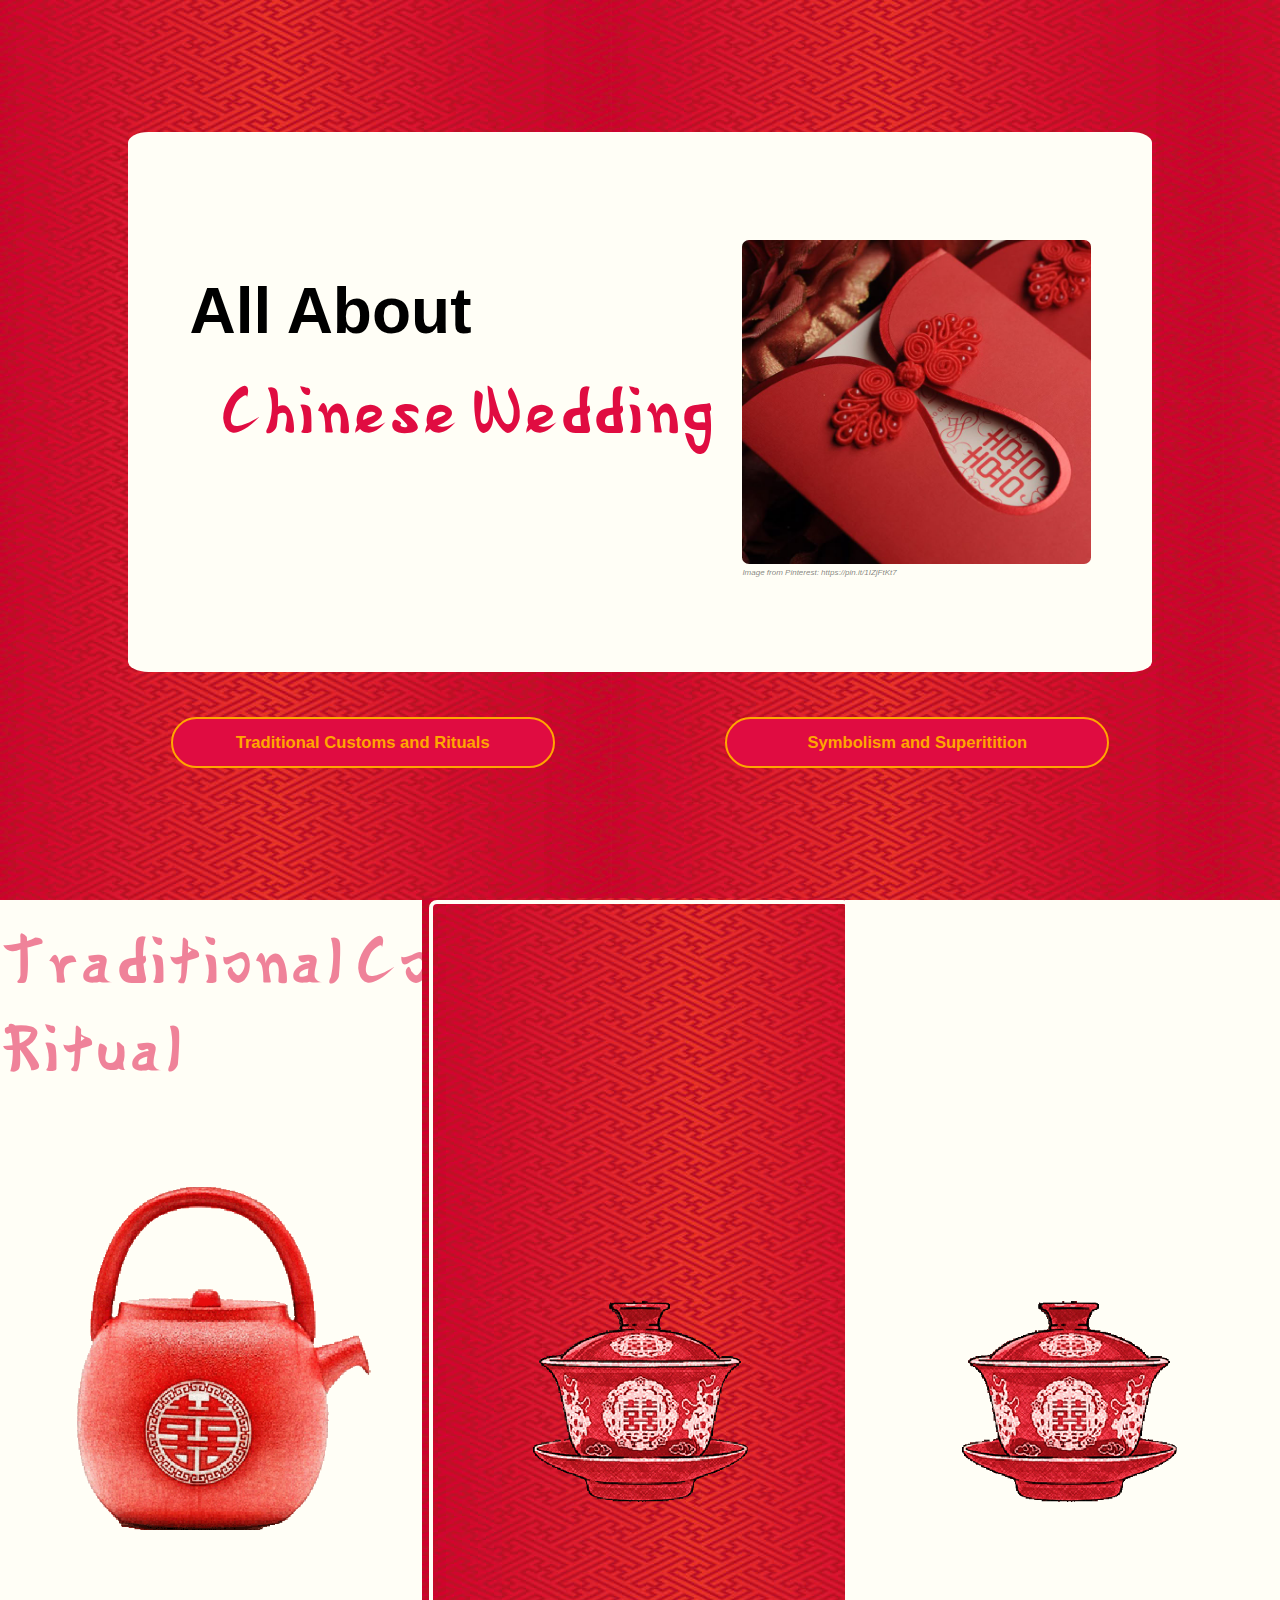
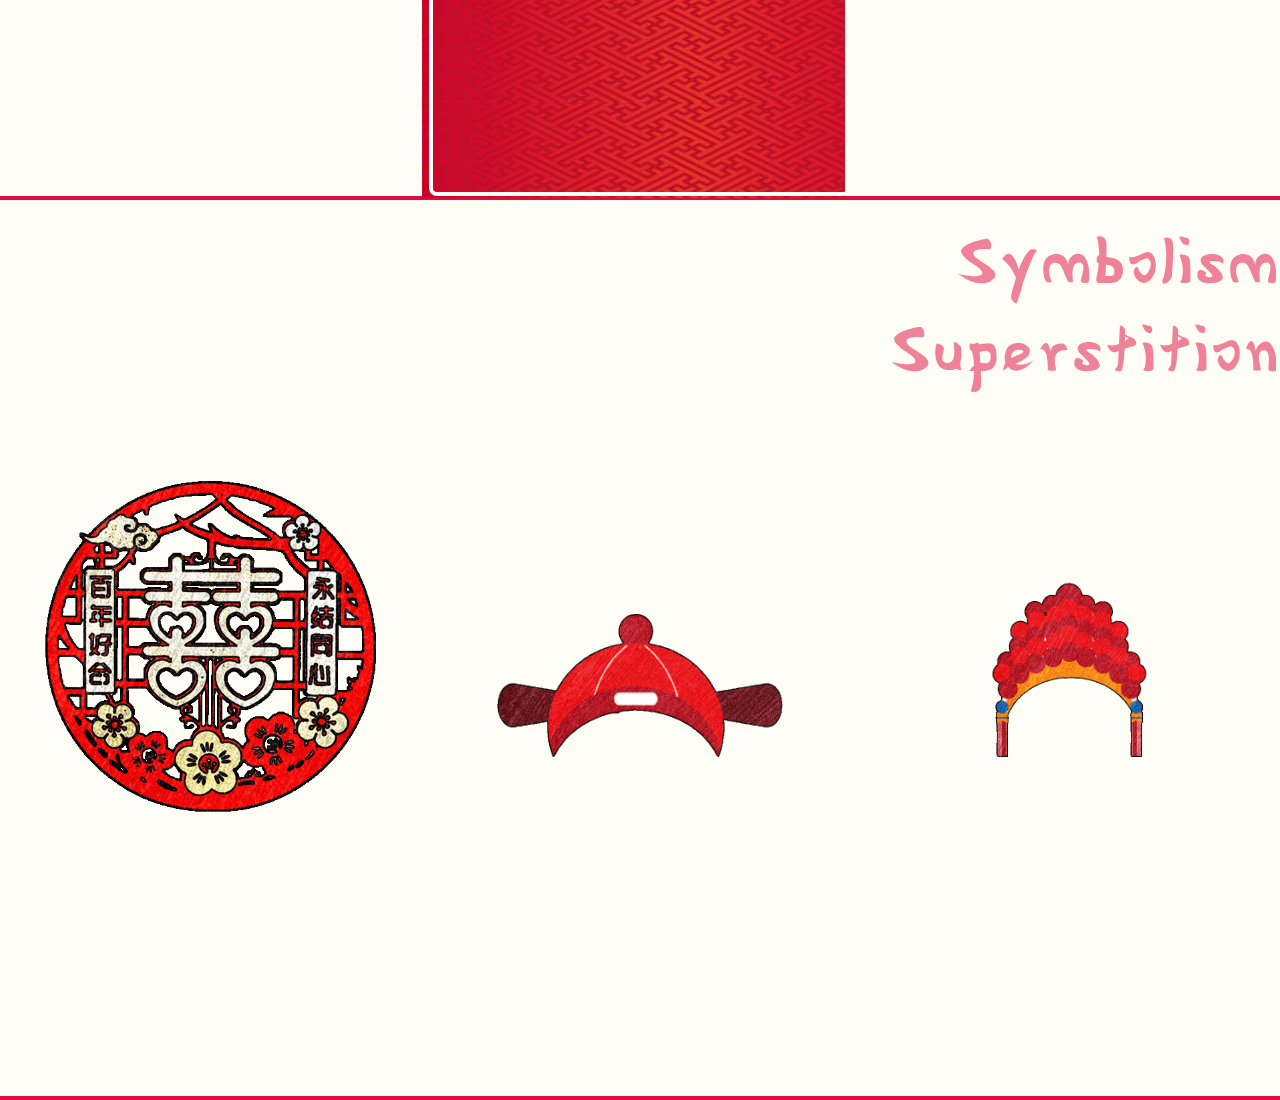
<file: WedDev_Assignment02/index.html>
<!-- Naming Convention -->
 <!--
    one dash: spacing
    two dash: sub-category

    e.g. section-one--header--text
    will be: Section one's header's text 
 -->



<!DOCTYPE html>
<html>
<head>
    <meta charset="UTF-8" />
    <title>All About Chinese Wedding </title>
    <meta name="viewport" content="width=device-width, initial-scale=1.0" />
    <link rel="stylesheet" href="style.css" />
    <script src="main.js" defer></script>
</head>
<body>

    <!-- Head page to navigate to different section -->
    <header>
        <!-- Landing Page -->
        <section id="landing" class="flex-container--vertical background--repeat">

            <!-- Empty Heading for section-->
            <h6 class="empty-display"></h6>

            <!-- White Background with web header -->
            <div id="landing--grid-container">
                <!-- Decoration Image -->
                <figure id="landing--deco-image">
                    <img src="images/xi_redPacket.jpg" alt="Image of wedding red packet" title="Wedding red packet">

                    <figcaption>
                        Image from Pinterest: https://pin.it/1IZjFtKt7
                    </figcaption>
                </figure>
                
                <!-- Landing Title -->
                <span id="landing--title--sub"> All About </span>
                <span id="landing--title--main"> Chinese Wedding </span>
            </div>

            <!-- Navigation to different section -->
            <nav class="flex-container--horizontal">
                <a href="#costume">
                    <button class="landing--button"> Traditional Customs and Rituals </button>
                </a>

                <a href="#symbolism">
                    <button class="landing--button"> Symbolism and Superitition </button>
                </a>
            </nav>
        </section>

        <!-- Traditional Costume and Ritual -->
        <section id="costume">

            <h2 id="costume--title"> 
                Traditional Costume <br> 
                Ritual 
            </h2>

            <!-- 
            Navigation to: 
                Hover to show section description
                Click to enable Traditional Costume
                Click to enable Ritual
            -->
            <nav class="flex-container--horizontal">

                <!-- Section Description -->
                <a id="costume--description" class="hover--background--red">
                    <figure>
                        <!-- Image from: https://xiangheng.com.sg/product/dhteaset/ -->
                        <img src="images/teapot.png" alt="Image of double happiness teapot" title="Double happiness teapot">
                    </figure>

                    <div style="width: 33vw; left: 33vw; position: absolute; height: 100vh;" class="background--repeat"> </div>
                </a>

                <!-- Traditional Costume-->
                <!-- Flex Container to Align the title and img to the center vertically -->
                <a id="costume--costume" class="hover--background--red hover--sub-topic-navigator flex-container--vertical" href="#m-costume">
                    <h2 class="hover--sub-topic-navigator--title"> Traditional Costume </h2>
                    <figure>
                        <!-- Image from: https://www.pngegg.com/en/png-bnzjg -->
                        <img class="hover--sub-topic-navigator--img" src="images/teacup.png" alt="Image of double happiness teacup" title="Double happiness teacup">
                    </figure>
                </a>

                <!-- Ritual -->
                <!-- Flex Container to Align the title and img to the center vertically -->
                <a id="costume--ritual" class="hover--background--red hover--sub-topic-navigator flex-container--vertical" href="#m-ritual">
                    <h2 class="hover--sub-topic-navigator--title"> Ritual </h2>
                    <figure>
                        <!-- Image from: https://www.pngegg.com/en/png-bnzjg -->
                        <img class="hover--sub-topic-navigator--img" src="images/teacup.png" alt="Image of double happiness teacup" title="Double happiness teacup">
                    </figure>
                </a>
            </nav>
        </section>

        <!-- Symbolism and superstition -->
        <section id="symbolism">

            <h2 id="symbolism--title"> 
                Symbolism <br> 
                Superstition 
            </h2>

            <!-- 
            Navigation to: 
                Hover to show section description
                Click to enable Symbolism
                Click to enable superstition
            -->
            <nav class="flex-container--horizontal">

                <!-- Section Description -->
                <a id="symbolism--description" class="hover--background--red flex-container--vertical">
                    <figure>
                        <!-- Image from: https://www.amazon.com/ManFull-Happiness-Sticker-Traditional-Bridegroom/dp/B09KZNCLLJ -->
                        <img src="images/doublehappiness_word.png" alt="Image of double happiness word" title="Double happiness word">
                    </figure>
                </a>

                <!-- Symbolism -->
                <!-- Flex Container to Align the title and img to the center vertically -->
                <a id="symbolism--symbolism" class="hover--background--red hover--sub-topic-navigator flex-container--vertical" href="#m-symbolism">
                    <h2 class="hover--sub-topic-navigator--title"> Symbolism </h2>
                    <figure>
                        <!-- Image from: https://www.pngwing.com/en/free-png-acoju -->
                        <img class="hover--sub-topic-navigator--img" src="images/cap_male.png" alt="Image of double happiness teacup" title="Double happiness teacup">
                    </figure>
                </a>

                <!-- superstition -->
                <!-- Flex Container to Align the title and img to the center vertically -->
                <a id="symbolism--superstition" class="hover--background--red hover--sub-topic-navigator flex-container--vertical" href="#m-superstition">
                    <h2 class="hover--sub-topic-navigator--title"> Superstition </h2>
                    <figure>
                        <!-- Image from: https://www.pngwing.com/en/free-png-acoju -->
                        <img class="hover--sub-topic-navigator--img" src="images/cap_female.png" alt="Image of double happiness teacup" title="Double happiness teacup">
                    </figure>
                </a>
            </nav>
        </section>

    </header>

    <!-- 
    Main content for: 
        Traditional Costume
        Ritual
        Symbolism
        superstition
    -->
    <main>

        <!-- Traditional Costume -->
        <section id="m-costume" class="m background--repeat">

            <h2> Traditional Costume </h2>

            <!-- Introduction and Nav to different contents -->
            <article class="background--white">
                <h3> Introduction </h3>

                <!-- Introduction text -->
                <p>
                    Wedding is one of the most important milestone in our life. The 
                    different design on the wedding costume is not only for decoration,
                    but also represents the 3000 years of cultural heritage of China.
                    Many of them are still one of the best choices for modern Chinese 
                    wedding.
                </p>

                <!-- Instruction -->
                <p>
                    Through this section, we will discover the 
                    <b> Different type of Costume in Different Dynasty. </b>
                </p>

                <!-- 
                Nav to costume in different dynasty: 
                    Zhou
                    Tang
                    Ming
                    modern
                -->
                <nav class="layout--card--grid-container">

                    <!-- Zhou's Costume -->
                    <div class="layout--card--top-left layout--card">
                        <!-- Interaction Area -->
                        <a id="m-costume--zhou" class="flex-container--vertical">
                            <img src="images/costume_zhou.jpg" alt="Image of Zhou dynasty wedding costume" title="Zhou dynasty wedding costume">
                            <div class="hover--circle-text flex-container--vertical"> 周 </div>
                        </a>
                        <!-- Button title -->
                        <h4> Zhou Dynasty </h4>
                    </div>

                    <!-- Tang's Costume -->
                    <div class="layout--card--top-right layout--card">
                        <!-- Interaction Area -->
                        <a id="m-costume--tang" class="flex-container--vertical">
                            <img src="images/costume_tang.jpg" alt="Image of Tang dynasty wedding costume" title="Tang dynasty wedding costume">
                            <div class="hover--circle-text flex-container--vertical"> 唐 </div>
                        </a>
                        <!-- Button title -->
                        <h4> Tang Dynasty </h4>
                    </div>

                    <!-- Ming's Costume -->
                    <div class="layout--card--bot-left layout--card">
                        <!-- Interaction Area -->
                        <a id="m-costume--ming" class="flex-container--vertical">
                            <img src="images/costume_ming.png" alt="Image of Ming dynasty wedding costume" title="Ming dynasty wedding costume">
                            <div class="hover--circle-text flex-container--vertical"> 明 </div>
                        </a>
                        <!-- Button title -->
                        <h4> Ming Dynasty </h4>
                    </div>

                    <!-- Modern's Costume -->
                    <div class="layout--card--bot-right layout--card">
                        <!-- Interaction Area -->
                        <a id="m-costume--modern" class="flex-container--vertical">
                            <img src="images/costume_modern.jpg" alt="Image of modern dynasty wedding costume" title="modern dynasty wedding costume">
                            <div class="hover--circle-text flex-container--vertical"> 现 </div>
                        </a>
                        <!-- Button title -->
                        <h4> Modern </h4>
                    </div>

                </nav>

            </article>

            <!-- 
            Content of costume in different dynasty: 
                Zhou
                Tang
                Ming
                modern
            -->

            <!-- Zhou Costume Content + Overlay -->
            <article id="m-costume--zhou--content" class="overlay layout--content">
                <!-- Content Background + Grid Container -->
                <div class="background--white layout--content--grid-container">
                    <!-- Cancel Icon -->
                    <button class="hover--background--red button--cancel"> X </button>

                    <!-- Content Image -->
                    <figure>
                        <img src="images/costume_zhou.jpg" alt="Image of Zhou dynasty wedding costume" title="Zhou dynasty wedding costume">
                        <figcaption> Image from: https://www.hunliji.com/package/detail_1734349 </figcaption>
                    </figure>

                    <!-- Scrollable Content -->
                    <div>

                        <h3> Zhou's Dynasty Costume </h3>
                        <p>
                            <ul>
                                <!-- Groom -->
                                <li>
                                    <b> Groom </b>
                                    <ul>
                                        <li>
                                            The groom's attire, known as "爵弁玄端" (jue bian xuan Duan), included a ceremonial 
                                            cap called 爵弁 (jue bian), colored in mainly black and decorated with red, wide eight-inch
                                            , long sixteen-inch. The robe, 玄端 (xuan duan), is a dark upper garment decorated with some red.
                                        </li>
                                    </ul>
                                </li>

                                <!-- Bride -->
                                <li>
                                    <b> Bride </b>
                                    <ul>
                                        <li>
                                            The bride will wear 纯衣纁袡 (chun yi xun ran), a deep black robe with red-edged seams, 
                                            which represents modesty and ritual propriety. The color 纁 (xun) is like a reddish-brown, 
                                            used as a decorative color. During the Han Dynasty, wedding garments mainly featured 
                                            black as the base and red as a secondary color, aligning with the Confucian ritual 
                                            code from the Zhou dynasty.
                                        </li>
                                    </ul>
                                </li>

                                <!-- Now -->
                                <li>
                                    <b> Now </b>
                                    <ul>
                                        <li>
                                            As people tends to wear more red color instead of black during their wedding as red represents 
                                            joy in Chinese's cultural, many of the couples will choose to red robe on top. Making it one 
                                            of the modern option.
                                        </li>
                                    </ul>
                                </li>
                            </ul>
                        </p>
                    </div>

                </div>
            </article>

            <!-- Tang Costume Content + Overlay -->
            <article id="m-costume--tang--content" class="overlay layout--content">
                <!-- Content Background + Grid Container -->
                <div class="background--white layout--content--grid-container">
                    <!-- Cancel Icon -->
                    <button class="hover--background--red button--cancel"> X </button>

                    <!-- Content Image -->
                    <figure>
                        <img src="images/costume_tang.jpg" alt="Image of Tang dynasty wedding costume" title="Tang dynasty wedding costume">
                        <figcaption> Image from: https://m.cyol.com/gb/articles/2024-04/12/content_nyGyLbCePM.html </figcaption>
                    </figure>

                    <!-- Scrollable Content -->
                    <div>
                        <h3> Tang Dynasty Costume </h3>
                        <ul>
                            <!-- Groom -->
                            <li>
                                <b> Groom </b>
                                <ul>
                                    <li>
                                        The Tang wedding outfit mixed the serious and respectful style from 
                                        older times with a more lively and joyful feeling. The groom usually 
                                        wore 绯红 (fei hong), which is a bright red color. This made the outfit 
                                        look grand and festive. Compared to the Zhou and Han dynasties, the Tang 
                                        groom’s clothing was more open and fancy.
                                    </li>
                                </ul>
                            </li>

                            <!-- Bride -->
                            <li>
                                <b> Bride </b>
                                <ul>
                                    <li>
                                        The bride wore a 钗钿礼衣 (chai dian li yi), a type of formal dress for 
                                        noble women in the late Tang period. Her clothes included a 大袖衫 (da xiu shan)
                                        wide-sleeved top, a 长裙 (chang qun) long skirt, and a 披帛 (pi bo)
                                        a soft scarf worn over the shoulders. These clothes were worn in layers, 
                                        one on top of another, and then covered with a large outer robe. One special 
                                        feature in Tang weddings was the style called 红男绿女 (hong nan lv nu), where 
                                        the groom wore red and the bride wore green, often in 青绿 (modern lv), a bluish-green shade.
                                    </li>
                                </ul>
                            </li>
                            
                            <!-- Now -->
                            <li>
                                <b> Now </b>
                                <ul>
                                    <li>
                                        Today, some couples still use the Tang style in their weddings or photos. The idea of 
                                        red groom, green bride is used for a traditional feeling. The 钗钿礼衣 (chai dian li yi) 
                                        is also popular in Hanfu-themed weddings and photoshoots. Some people change the materials 
                                        or add modern parts, but they still keep the Tang Dynasty’s beauty and the layered style.
                                    </li>
                                </ul>
                            </li>
                        </ul>
                    </div>
                </div>
            </article>

            <!-- Ming Costume Content + Overlay -->
            <article id="m-costume--ming--content" class="overlay layout--content">
                <!-- Content Background + Grid Container -->
                <div class="background--white layout--content--grid-container">
                    <!-- Cancel Icon -->
                    <button class="hover--background--red button--cancel"> X </button>

                    <!-- Content Image -->
                    <figure>
                        <img src="images/costume_ming.png" alt="Image of Ming dynasty wedding costume" title="Ming dynasty wedding costume">
                        <figcaption> Image from: https://hotel.hunliji.com/baike/baike_67505 </figcaption>
                    </figure>

                    <!-- Scrollable Content -->
                    <div>
                        <h3> Ming Dynasty Costume </h3>
                        <ul>
                            <!-- Groom -->
                            <li>
                                <b> Groom </b>
                                <ul>
                                    <li>
                                        In the Ming dynasty, people normally will their wedding as 小登科 (xiao deng ke), which means
                                        a small success in the imperial exam. The groom can wear 九品幞头官服 (jiu pin fu tou guan fu),
                                        a green color official robe for ninth-rank officers during the dynasty. This makes the groom
                                        looks more formal.
                                    </li>
                                </ul>
                            </li>

                            <!-- Bride -->
                            <li>
                                <b> Bride </b>
                                <ul>
                                    <!-- Head -->
                                    <li>
                                        The bride's one is more complicated. They wore a full traditional outfit called 
                                        凤冠霞帔 (feng guan xia pei). It included a 凤冠 (feng guan), a phoenix crown, 
                                        and the face was covered with a 红盖头 (hong gai tou), a red cloth that covered the head. 
                                    </li>

                                    <!-- Upper Body -->
                                    <li>
                                        Underneath, the bride will wear a 红娟衫 (hong juan shan), a red inner shirt, 
                                        and a 花红袍 (hua hong pao), a decorated red robe. Around the neck was a 天官锁 
                                        (tian guan suo) — a lock necklace, and on the chest will hung a 照妖镜 (zhao yao jing), 
                                        a "demon-repelling mirror." They also wear a 霞帔 (xia pei), a long silk scarf over the 
                                        shoulders, a 子孙袋 (zi sun dai), a pouch symbolizing fertility, and 定手银 (ding shou yin), 
                                        silver bands on the arms. 
                                    </li>

                                    <!-- Lower Body -->
                                    <li>
                                        The lower body will dressed in a 红裙 (hong qun), a red skirt, 
                                        红裤 (hong ku), a red pant, and 红缎绣花鞋 (hong duan xiu hua xie), red satin 
                                        embroidered shoes. This is a classic and very detailed traditional bride's costume.
                                    </li>
                                </ul>
                            </li>
                            
                            <!-- Now -->
                            <li>
                                <b> Now </b>
                                <ul>
                                    <li>
                                        Today, many brides still choose to wear 凤冠霞帔 (feng guan xia pei) for Chinese-style 
                                        weddings or tea ceremonies. Some modern versions use lighter fabrics and simpler 
                                        accessories, but they still keep the main parts like the red robe, phoenix crown, and 
                                        red veil, keeping the tradition and beauty of Ming Dynasty weddings alive.
                                    </li>
                                </ul>
                            </li>
                        </ul>
                    </div>
                </div>
            </article>

            <!-- Modern Costume Content + Overlay -->
            <article id="m-costume--modern--content" class="overlay layout--content">
                <!-- Content Background + Grid Container -->
                <div class="background--white layout--content--grid-container">
                    <!-- Cancel Icon -->
                    <button class="hover--background--red button--cancel"> X </button>

                    <!-- Content Image -->
                    <figure>
                        <img src="images/costume_modern.jpg" alt="Image of modern dynasty wedding costume" title="modern dynasty wedding costume">
                        <figcaption> Image from: https://www.weddingday.com.tw/blog/archives/67139 </figcaption>
                    </figure>

                    <!-- Scrollable Content -->
                    <div>
                        <h3> Modern Costume </h3>
                        <ul>
                            <!-- Xiu He Fu -->
                            <li>
                                <b> 秀禾服 (xiu he fu) </b>
                                <ul>
                                    <!-- Introduction -->
                                    <li>
                                        秀禾服 (xiu he fu) is a traditional Chinese wedding dress that started in the late Qing Dynasty. 
                                        It has a loose and elegant look, with a standing or round collar, wide sleeves, and a long 
                                        pleated skirt. The dress is often decorated with dragons, phoenixes, and 
                                        flowers, which all mean good luck and a happy marriage.
                                    </li>

                                    <!-- Reason why its a popular choice -->
                                    <li>
                                        The reason of why 秀禾服 (xiu he fu) has became the most popular choice in Chinese wedding is because
                                        it fits well with the modern aesthetics with a rich traditional cultural. The bright red design makes
                                        it suitable for tea ceremony, photo shoots and wedding event.
                                    </li>
                                </ul>
                            </li>
                        </ul>
                    </div>
                </div>
            </article>

        </section>

        <!-- Rituals -->
        <section id="m-ritual" class="m background--repeat">
            <h2> Rituals </h2>

            <!-- Introduction and Interaction -->
            <article class="background--white">
                <h3> Introduction </h3>

                <!-- Introduction text -->
                <p>
                    After the different preparations and processes, it's finally the time to 迎亲 (yin qing), the groom to welcome the bride.
                    The couple and their friends and families will wake up early on the day and prepare the best of themselves for the beutiful
                    moment.
                </p>   

                <!-- Instruction -->
                <p>
                    Let's follow the groom and see how will the whole process be like!
                </p>

                <!-- Interaction -->
                <div id="m-ritual--interaction">

                    <div class="cover--horizontal--white"></div>

                    <!-- 
                    Top Dropdown, including:
                        1. Page header
                        2. Content button
                    -->
                    <div id="m-ritual--interaction--top-drop-down" class="flex-container--horizontal">
                        
                        <h2> Title </h2>

                        <button id="m-ritual--interaction--content-button" class="flex-container--vertical"> ! </button>
                    </div>


                    <!-- Looping Background -->
                    <figure>

                        <!-- Looping Background -->
                        <span>
                            <img id="m-ritual--interaction--loop-backgroun--front" class="loop-background" src="images/loopbackground.jpg" alt="Image of looping background" title="Looping background">
                            <img id="m-ritual--interaction--loop-backgroun--back" class="loop-background" src="images/loopbackground.jpg" alt="Image of looping background" title="Looping background">
                        </span>
                        
                        <figcaption> Image from: https://www.dreamstime.com/illustration/background-cartoon-city.html </figcaption>
                    </figure>

                    <!-- Characters -->
                    <div id="m-ritual--interaction--character--parent" class="flex-container--horizontal">

                        <!-- Groom -->
                        <figure id="m-ritual--interacion--character--groom">
                            <img class="m-ritual--interaction--character--head" src="images/groom_head.png" alt="Illustration of groom" title="Groom">
                            <img src="images/groom_body.png" alt="Illustration of groom" title="Groom">
                        </figure>

                        <!-- Bride -->
                        <figure id="m-ritual--interacion--character--bride">
                            <img class="m-ritual--interaction--character--head" src="images/bride_head.png" alt="Illustration of bride" title="Bride">
                            <img src="images/bride_body.png" alt="Illustration of bride" title="Bride">
                        </figure>
                    </div>

                    <!-- Next and Previous buttons -->
                    <nav class="flex-container--horizontal">

                        <!-- Previous Button -->
                        <button class="m-ritual--interaction--button--circle flex-container--vertical"> &lt; </button>

                        <!-- Page Navigators -->
                        <!-- Child elements are added by main.js based on the total number of pages -->
                        <span id="m-ritual--interaction--button--hollow--container"></span>

                        <!-- Next Button -->
                        <button class="m-ritual--interaction--button--circle flex-container--vertical"> &gt; </button>
                    </nav>
                </div>

            </article>

            <!-- Content Overlay -->
                <!-- 1. Groom Set Off + Overlay -->
            <article class="overlay layout--content m-ritual--interaction--content">
                <!-- Content Background + Grid Container -->
                <div class="background--white layout--content--grid-container">
                    <!-- Cancel Icon -->
                    <button class="hover--background--red button--cancel"> X </button>

                    <!-- Content Image -->
                    <figure>
                        <img src="images/ritual_goingbridehouse.jpg" alt="Image of groom with his friends" title="Groom with his friends">
                        <figcaption> Image from: https://tao.hooos.com/goods_BRp5W9I6t89qvkg8GIpr6Urte-7QGWW2swedRg4BpU0.html </figcaption>
                    </figure>

                    <!-- Scrollable Content -->
                    <div>
                        <h3> Groom Set Off </h3>
                        <ol>
                            <!-- Ancestor Worship -->
                            <li>
                                <b> Ancestor Worship </b>
                                <ul>
                                    <li> Groom worship the ancestor to inform them that he is going to marry the bride </li>
                                </ul>
                            </li>
                            <!-- Ready to go -->
                            <li>
                                <b> Ready to GO </b>
                                <ul>
                                    <!-- Friends Side -->
                                    <li> The friends of the groom will prepare the gifts and follow the groom to the bride's house. </li>
                                    <!-- Groom -->
                                    <li> Groom usually will bring a bouquet of flowers with him. </li>
                                </ul>
                            </li>
                            <!-- At Bride's House -->
                            <li>
                                <b> At Bride's House </b>
                                <ul>
                                    <li> A boy or unmarried men from the bride side will open the car door and welcome the groom. </li>
                                    <li> Groom will give an open-door angbao, 开门红包 (kai men hong bao) in return. </li>
                                </ul>
                            </li>
                        </ol>
                    </div>
                </div>
            </article>

                <!-- 2. Bride Prepare + Overlay -->
            <article class="overlay layout--content m-ritual--interaction--content">
                <!-- Content Background + Grid Container -->
                <div class="background--white layout--content--grid-container">
                    <!-- Cancel Icon -->
                    <button class="hover--background--red button--cancel"> X </button>

                    <!-- Content Image -->
                    <figure>
                        <img src="images/ritual_headcover.jpg" alt="Image of groom open bride's head cover" title="Groom open bride's head cover">
                        <figcaption> Image from: https://www.hunliji.com/merchant_5551/example_1849037 </figcaption>
                    </figure>

                    <!-- Scrollable Content -->
                    <div>
                        <h3> Bride Prepares </h3>
                        <ol>
                            <!-- Ancestor Worship -->
                            <li>
                                <b> Ancestor Worship </b>
                                <ul>
                                    <li> Bride worship the ancestor to inform them that there is wedding happening today </li>
                                </ul>
                            </li>
                            <!-- Preparetion -->
                            <li>
                                <b> Preparation </b>
                                <ul>
                                    <!-- Put on red head cover -->
                                    <li> After the make up is done, the bride's parents will put a red head-cover, 盖头 (gai tou) on the bride </li>
                                    <!-- What's red head cover -->
                                    <li> It is to cover up the bride's face and only the groom can open it. In Chinese cultural, it is mainly
                                            for hiding the bride to avoid others to peek on her and also to chase away the evils. </li>
                                </ul>
                            </li>
                            <!-- Game -->
                            <li>
                                Game
                                <ul>
                                    <!-- When to play -->
                                    <li> The bride's side will prepare some games for the groom and his friends before they enter the house and find the bride </li>
                                    <!-- Groom give Angbao-->
                                    <li> Groom will prepare some angbao for them to slowly "proceed" to the bride's room </li>
                                </ul>
                            </li>
                            <!-- Meet the bride -->
                            <li>
                                <b> Meet the Bride </b>
                                <ul>
                                    <!-- After game -->
                                    <li> After the games, the groom is finally able to meet the bride </li>
                                    <li> The groom will remove the red head-cover from the bride and welcome her </li>
                                </ul>
                            </li>
                        </ol>
                    </div>
                </div>
            </article>

                <!-- 3. Thanksgiving + Overlay -->
            <article class="overlay layout--content m-ritual--interaction--content">
                <!-- Content Background + Grid Container -->
                <div class="background--white layout--content--grid-container">
                    <!-- Cancel Icon -->
                    <button class="hover--background--red button--cancel"> X </button>

                    <!-- Content Image -->
                    <figure>
                        <img src="images/coupledrinktea.jpg" alt="Image of couple holding tea cup" title="Couple holding tea cup">
                        <figcaption> Image from: https://gostrata.substack.com/p/heres-how-singaporean-strata-promotes </figcaption>
                    </figure>

                    <!-- Scrollable Content -->
                    <div>
                        <h3> Thanksgiving </h3>
                        <ol>
                            <!-- Thanks the Parents -->
                            <li>
                                <b> Thanks the Parents </b>
                                <ul>
                                    <!-- Worship ancestor -->
                                    <li> Thanksgiving will goes according to seniority. So the couple will worship the ancestor first </li>
                                    <!-- Thanks Parents -->
                                    <li> Next is the bride's parents. The couple will serve the tea, 敬茶 (jing cha) during the tea ceremony 
                                         to appreciate their nurturing for the past years.
                                    </li>
                                </ul>
                            </li>
                            <!-- Thanks the Others -->
                            <li> 
                                <b> Thanks the others </b>
                                <ul>
                                    <!-- Other elders and younger generation -->
                                    <li> Lastly will be the other elders and young generations. The couple will serve the tea to the elders, and
                                         give angbao to the young generations to appreciate them for coming here.
                                    </li>
                                </ul>
                            </li>
                        </ol>
                    </div>
                </div>
            </article>

                <!-- 4. Travel to Groom House + Overlay -->
            <article class="overlay layout--content m-ritual--interaction--content">
                <!-- Content Background + Grid Container -->
                <div class="background--white layout--content--grid-container">
                    <!-- Cancel Icon -->
                    <button class="hover--background--red button--cancel"> X </button>

                    <!-- Content Image -->
                    <figure>
                        <img src="images/ritual_throwhandfan.jpg" alt="Image of bride throwing handfan" title="Bride throwing handfan">
                        <figcaption> Image from: https://marry.bar/topic/3837 </figcaption>
                    </figure>

                    <!-- Scrollable Content -->
                    <div>
                        <h3> Travel to Groom's House </h3>
                        <ol>
                            <!-- Bride Get Into Car -->
                            <li>
                                <b> Bride Get Into Car </b>
                                <ul>
                                    <!-- Who -->
                                    <li> The father or male elder from the bride side will use an umbrella to cover the bride and send her to the groom's car </li>
                                    <!-- Why Male only -->
                                    <li> It will usually done by the male elder as it symbolize blocking the evils 挡煞 (dang sha) </li>
                                    <!-- Bride's Friends Follow -->
                                    <li> The bride's friends will follow to the groom's house also </li>
                                </ul>
                            </li>
                            <!-- The Two Handfan-->
                            <li>
                                <b> The Two Handfan </b>
                                <ul>
                                    <!-- How to Use -->
                                    <li> The bride will has two handfans with her. One will be thrown before she goes and another one will bring to the groom's house </li>
                                    <!-- Symbolism -->
                                    <li> This symbolize throwing away the bad attitudes and bring the good attitudes together with her </li>
                                    <!-- Fun Fact -->
                                    <li> In the modern days, many of the couples will play along with the process. For example, throwing away actual fan or even air-con
                                         to emphasize on the "throwing away the bad attitudes" part.
                                    </li>
                                </ul>
                            </li>
                        </ol>
                    </div>
                </div>
            </article>

                <!-- 5. Arrived at Groom House + Overlay -->
            <article class="overlay layout--content m-ritual--interaction--content">
                <!-- Content Background + Grid Container -->
                <div class="background--white layout--content--grid-container">
                    <!-- Cancel Icon -->
                    <button class="hover--background--red button--cancel"> X </button>

                    <!-- Content Image -->
                    <figure>
                        <img src="images/ritual_arrivegroomhouse.jpg" alt="Image of car with firecrackers" title="Car with firecrackers">
                        <figcaption> Image from: https://kknews.cc/zh-my/news/mlva2k9.html </figcaption>
                    </figure>

                    <!-- Scrollable Content -->
                    <div>
                        <h3> Arrived at Groom House </h3>
                        <ol>
                            <!-- Car Horns -->
                            <li>
                                <b> Car Horns </b>
                                <ul>
                                    <!-- When About to Reach -->
                                    <li> When the couple and friends are about to reach the groom's house, they will horn the car horn or setoff the firecrackers to alert the people in the house </li>
                                    <!-- People to Avoid -->
                                    <li> 
                                        Then, the following people from the groom side will go back to the house when the bride is getting off the car to avoid bringing bad-luck to the bride: 
                                        <ol>
                                            <li> People with conflicting Zodiac with the bride, 生肖相冲者 (sheng xiao xiang chong zhe) </li>
                                            <li> Aunts </li>
                                            <li> Pregnant women </li>
                                            <li> Elders </li>
                                        </ol>
                                    </li>
                                </ul>
                            </li>
                            <!-- Welcome the Bride -->
                            <li>
                                <b> Welcome the Bride </b>
                                <ul>
                                    <!-- Boy to Open Door -->
                                    <li> The groom side will send a boy or unmarried male to open the car and welcome the bride. The couple will give an angbao in return </li>
                                </ul>
                            </li>
                        </ol>
                    </div>
                </div>
            </article>

                <!-- 6. Enter the Room + Overlay -->
            <article class="overlay layout--content m-ritual--interaction--content">
                <!-- Content Background + Grid Container -->
                <div class="background--white layout--content--grid-container">
                    <!-- Cancel Icon -->
                    <button class="hover--background--red button--cancel"> X </button>

                    <!-- Content Image -->
                    <figure>
                        <img src="images/ritual_jumponbed.jpg" alt="Image of kid jumping on bed" title="Kid jumping on bed">
                        <figcaption> Image from: https://www.facebook.com/photo.php?fbid=2985795608154054&id=611958772204428&set=a.617243455009293 </figcaption>
                    </figure>

                    <!-- Scrollable Content -->
                    <div>
                        <h3> Enter the Room </h3>
                        <ol>
                            <!-- Bed Jumping -->
                            <li>
                                <b> Bed Jumping </b>
                                <ul>
                                    <!-- Symbolism -->
                                    <li> After the couple entered the room, the boys will start to jump on the bed, so called 跳床 (tiao chuang) to wish the couple to have a baby soon. </li>
                                    <!-- People to Avoid -->
                                    <li> People with tiger Zodiac should be avoided from entering the room as people believe that the tiger will eat the couple's baby in Chinese cultural. </li>
                                </ul>
                            </li>
                            <!-- Sweet Desert -->
                            <li>
                                <b> Sweet Desert </b>
                                <ul>
                                    <!-- Drink Desert -->
                                    <li> After the bed jumping, the couples will sit together at the edge of the bed and drink the desert together. </li>
                                    <!-- Symbolism -->
                                    <li> It will bring joy to the couple and their life in the future </li>
                                </ul>
                            </li>
                        </ol>
                    </div>
                </div>
            </article>

            <!-- 7. Thanksgiving + Overlay -->
            <article class="overlay layout--content m-ritual--interaction--content">
                <!-- Content Background + Grid Container -->
                <div class="background--white layout--content--grid-container">
                    <!-- Cancel Icon -->
                    <button class="hover--background--red button--cancel"> X </button>

                    <!-- Content Image -->
                    <figure>
                        <img src="images/ritual_candle.jpg" alt="Image of candle for wedding" title="Candle for wedding">
                        <figcaption> Image from: https://www.taobao.com/list/item/601827401532.htm </figcaption>
                    </figure>

                    <!-- Scrollable Content -->
                    <div>
                        <h3> Thanksgiving </h3>
                        <ol>
                            <!-- Thanks the Elders -->
                            <li>
                                <b> Thanks the Elders </b>
                                <ul>
                                    <!-- Prepare the candle -->
                                    <li> Similar to what the couple did in the bride's house. This time round they will light a pair of candle with dragon and phoenix on it </li>
                                    <!-- Whats the Candle -->
                                    <li> 
                                        It's called 龙凤烛 (long feng zhu). It is a type of candle that will be use during the traditional Chinese wedding. The dragon and phoenix 
                                        symbolize the groom and bride, and are often used to wish the couple the best of luck, 龙凤呈祥 (long feng cheng xiang). 
                                    </li>
                                    <!-- Thanks the Parents -->
                                    <li>
                                        After worship to the ancestor, there will be a tea ceremony to the groom parents to thanks for their nurturing.
                                    </li>
                                </ul>
                            </li>
                            <!-- Thanks the Others -->
                            <li> 
                                <b> Thanks the Others </b>
                                <ul>
                                    <li> Lastly, will be the tea ceremony with other elders and angbao giving to the young generations </li>
                                </ul>
                            </li>
                        </ol>
                    </div>
                </div>
            </article>

        </section>

        <!-- Symbolism -->
        <section id="m-symbolism" class="m background--repeat">

            <h2> Symbolism </h2>

            <!-- Introduction and Nav to different contents -->
            <article class="background--white">
                <h3> Introduction </h3>

                <!-- Introduction text -->
                <p>
                    One of the most common wishes for a Chinese couple is 早生贵子 (zao sheng gui zi), 
                    which means "may you have a baby soon." Because of this, people often place items 
                    that represent fertility and many children. For example: red dates 红枣(hong zao), 
                    peanuts 花生(hua sheng), dried longans 桂圆(gui yuan), and lotus seeds 莲子(lian zi). 
                </p>   

                <!-- Why use the 4 goods -->
                <p>
                    These are all foods that grow in clusters or have many seeds, so in Chinese culture, 
                    they symbolize "many babies." And also, if we take one Chinese characters from each of them,
                    we can also form the idiom 枣生桂子 (zao sheng gui zi), which sounds the same as 早生贵子
                    (zao sheng gui zi).
                    
                </p>

                <!-- Conclusion -->
                <p>
                    Hence, we place these four 
                    items on the couple's bed to wish them a fast and healthy pregnancy.
                </p>

                <!-- 
                Nav to costume in different dynasty: 
                    red date
                    peanut
                    dried longan
                    lotus seed
                -->
                <nav class="layout--card--grid-container">

                    <!-- Red Date -->
                    <div class="layout--card--top-left layout--card">
                        <!-- Interaction Area -->
                        <a id="m-symbolism--reddate" class="flex-container--vertical">
                            <img src="images/symbolism_reddates.jpg" alt="Image of red dates" title="Red dates">
                            <div class="hover--circle-text flex-container--vertical"> 枣 </div>
                        </a>
                        <!-- Button title -->
                        <h4> Red date (zao) </h4>
                    </div>

                    <!-- Peanut -->
                    <div class="layout--card--top-right layout--card">
                        <!-- Interaction Area -->
                        <a id="m-symbolism--peanut" class="flex-container--vertical">
                            <img src="images/symbolism_peanut.jpg" alt="Image of peanuts" title="Peanuts">
                            <div class="hover--circle-text flex-container--vertical"> 生 </div>
                        </a>
                        <!-- Button title -->
                        <h4> Peanut (sheng) </h4>
                    </div>

                    <!-- Dried Longan -->
                    <div class="layout--card--bot-left layout--card">
                        <!-- Interaction Area -->
                        <a id="m-symbolism--driedlongan" class="flex-container--vertical">
                            <img src="images/symbolism_driedlongan.jpg" alt="Image of dried longans" title="Dried longans">
                            <div class="hover--circle-text flex-container--vertical"> 桂 </div>
                        </a>
                        <!-- Button title -->
                        <h4> Dried longan (gui) </h4>
                    </div>

                    <!-- Lotus Seed -->
                    <div class="layout--card--bot-right layout--card">
                        <!-- Interaction Area -->
                        <a id="m-symbolism--lotusseed" class="flex-container--vertical">
                            <img src="images/symbolism_lotusseed.jpg" alt="Image of lotus seeds" title="Lotus seeds">
                            <div class="hover--circle-text flex-container--vertical"> 子 </div>
                        </a>
                        <!-- Button title -->
                        <h4> Lotus seed (zi) </h4>
                    </div>

                </nav>

            </article>

            <!-- 
            Content of costume in different dynasty: 
                Red date
                Peanut
                Dried longan
                Lotus seed
            -->

            <!-- Red Date Content + Overlay -->
            <article id="m-symbolism--reddate--content" class="overlay layout--content">
                <!-- Content Background + Grid Container -->
                <div class="background--white layout--content--grid-container">
                    <!-- Cancel Icon -->
                    <button class="hover--background--red button--cancel"> X </button>

                    <!-- Content Image -->
                    <figure>
                        <img src="images/symbolism_reddates.jpg" alt="Image of red dates" title="Red date">
                        <figcaption> Image from: https://www.xtra.com.my/tiaoxuanhongzaode7gemijuetaihongtairuandoubuxing/ </figcaption>
                    </figure>

                    <!-- Scrollable Content -->
                    <div>

                        <h3> Red Date </h3>
                        <p>
                            <ul>
                                <!-- Symbolism -->
                                <li>
                                    <b> Symbolism </b>
                                    <ul>
                                        <!-- Pronunciation -->
                                        <li>
                                            Red date 枣 (zao) sounds the same as soon 早 (zao), so we put it on the couple's bed
                                            to wish them to have a baby soon.
                                        </li>

                                        <!-- Red Color -->
                                        <li>
                                            Asides from the pronunciation, red date can also represents prosperous to the couple.
                                            As red dates are red in color
                                        </li>
                                    </ul>
                                </li>

                                <!-- Alternative Option -->
                                <li>
                                    <b> Alternative Option </b>
                                    <ul>
                                        <!-- Other goods to use -->
                                        <li>
                                            Some of the couples will choose to use lychee or chestnut instead of red date.
                                        </li>

                                        <!-- Why lychee or Chestnut -->
                                        <li> As lychee 荔枝 (li zhi) and chestnut 栗子 (li zi) sounds like 立子 (li zi), which means
                                             to have a baby soon also. Red date, lychee and chestnut are different goods but all of
                                             them carry the best wishes from the family to the couples.
                                        </li>
                                    </ul>
                                </li>
                                
                            </ul>
                        </p>
                    </div>

                </div>
            </article>

            <!-- Peanut Content + Overlay -->
            <article id="m-symbolism--peanut--content" class="overlay layout--content">
                <!-- Content Background + Grid Container -->
                <div class="background--white layout--content--grid-container">
                    <!-- Cancel Icon -->
                    <button class="hover--background--red button--cancel"> X </button>

                    <!-- Content Image -->
                    <figure>
                        <img src="images/symbolism_peanut.jpg" alt="Image of peanuts" title="Peanuts">
                        <figcaption> Image from: https://www.tianmen.gov.cn/zjtm/mltm/tmwc/201604/t20160419_1930778.shtml </figcaption>
                    </figure>

                    <!-- Scrollable Content -->
                    <div>
                        <h3> Peanut </h3>
                        <ul>
                            <!-- Symbolism -->
                            <li>
                                <b> Symbolism </b>
                                <ul>
                                    <!-- Reason -->
                                    <li>
                                        In Chinese cultutal, people see peanuts as prosperity as it grow in clusters. 
                                    </li>
                                    
                                    <!-- Many Children -->
                                    <li>
                                        So, peanuts are oftenly used to wish the couple to have many children, just like 
                                        how the peanuts grow.
                                    </li>
                                    
                                    <!-- Stay Close -->
                                    <li>
                                        Peanuts are connected together when it grows, just like a family. So asides from
                                        wishing the couple to have many babies in the future, it also wishing them to stay
                                        together like peanuts!
                                    </li>
                                </ul>
                            </li>

                        </ul>
                    </div>
                </div>
            </article>

            <!-- Dried Longan Content + Overlay -->
            <article id="m-symbolism--driedlongan--content" class="overlay layout--content">
                <!-- Content Background + Grid Container -->
                <div class="background--white layout--content--grid-container">
                    <!-- Cancel Icon -->
                    <button class="hover--background--red button--cancel"> X </button>

                    <!-- Content Image -->
                    <figure>
                        <img src="images/symbolism_driedlongan.jpg" alt="Image of dried longan" title="Dried longan">
                        <figcaption> Image from: https://www.sohu.com/a/500243317_120403765 </figcaption>
                    </figure>

                    <!-- Scrollable Content -->
                    <div>
                        <h3> Dried Longan </h3>
                        <ul>
                            <!-- Symbolism -->
                            <li>
                                <b> Symbolism </b>
                                <ul>
                                    <li>
                                        Dried longan is called 桂圆 (gui yuan) instead of direct translate it as 龙眼干 (long yan gan), dried longan.
                                        Due to the word 圆 (yuan), circle, Chinese believe that dried longan can bring 团圆 (tuan yuan), reunion to the family.
                                    </li>
                                </ul>
                            </li>

                            <!-- Why dried instead of fresh longan -->
                            <li>
                                <b> Why don't use fresh longan </b>
                                <ul>
                                    <!-- Dragon Eye -->
                                    <li>
                                        Fresh longan 龙眼 (long yan), can means dragon's eye in Chinese. In some region, people will think that fresh longan
                                        symbolizes getting stair or supervise by the dragon on everything they do which is not really a good wish to the couple.
                                        So, asides from forming the term 枣生桂子 (zao sheng gui zi), people will avoid using fresh longan to avoid any bad 
                                        symbolism.
                                    </li>

                                    <!-- Shelf life and uncommon -->
                                    <li>
                                        In term of practical use, people will avoid using fresh items for the bed decoration 摆床 (bai chuang) as it usually 
                                        take very long to do and fresh goods might spoiled during the process. Not only that, fresh longan isn't available
                                        in certain region in the old days. So they use dried one instead and it has became a tradition in the modern Chinese 
                                        wedding. 
                                    </li>
                                </ul>
                            </li>
                        
                        </ul>
                    </div>
                </div>
            </article>

            <!-- Lotus Seed Content + Overlay -->
            <article id="m-symbolism--lotusseed--content" class="overlay layout--content">
                <!-- Content Background + Grid Container -->
                <div class="background--white layout--content--grid-container">
                    <!-- Cancel Icon -->
                    <button class="hover--background--red button--cancel"> X </button>

                    <!-- Content Image -->
                    <figure>
                        <img src="images/symbolism_lotusseed.jpg" alt="Image of lotus seed" title="Lotus seed">
                        <figcaption> Image from: https://zhongyibaike.com/wiki/%E8%8E%B2%E5%AD%90%E8%82%89 </figcaption>
                    </figure>

                    <!-- Scrollable Content -->
                    <div>
                        <h3> Lotus Seed </h3>
                        <ul>
                            <!-- Symbolism -->
                            <li>
                                <b> Symbolism </b>
                                <ul>
                                    <!-- Lotus Root -->
                                    <li>
                                        Lotus has lotus root called 藕 (ou), which represents 佳偶天成 (jia ou tian cheng), to wish the couple
                                        that they are best match. 
                                        
                                    </li>

                                    <!-- Shreds -->
                                    <li>
                                        Lotus root has shreds called 丝 (si), which represents 思思不断, to wish them to can't stop thinking
                                        about each other. As 丝 (si) sounds the same as 思 (si) and shreds can be entended without breaking
                                        so it matches the word 不断 (bu duan), can't be break. Therefore, become the idiom 思思不断 (si si bu duan).
                                    </li>

                                    <!-- Lous Center-->
                                     <li>
                                        Lotus has center part called 心 (xin), lotus plumule, which represents 郎有心, 妹有意 (lang you xin, mei you yi).
                                        It means that the broom has the mind and the bride has the intention, which is used to wish the couple that
                                        they love each other.
                                    </li>
                                </ul>
                            </li>
                        </ul>
                    </div>
                </div>
            </article>

        </section>

        <!-- Superstition -->
        <section id="m-superstition" class="m background--repeat">
            <h2> Superstition </h2>

            <!-- Introduction and Form -->
            <article class="background--white">
                <h3> Introduction </h3>

                <!-- Introduction text -->
                    <!-- Hook statement-->
                <p>
                    <b>Do you know that there are rules to follow during the selection of date for wedding?</b>
                </p>
                    <!-- Importance of Date -->
                <p>
                    In Chinese cultural, people tends to do thing that follow 天时地利人和 (tian shi di li ren he), the right time at
                    the right place with the right people. Especially when important thing like wedding. It is not just about select
                    a lucky number on the calender, but to consider also the other factors to make the wedding a memorable and full
                    of good wishes.
                </p>
                    <!-- Use of form -->
                <p>
                    Below is a form to check for the relevant superstition and factors to consider when choosing the wedding date. 
                </p>

            </article>

            <!-- Form -->
            <section id="m-superstition--form" class="background--white flex-container--vertical">
                <h3> Date Checker </h3>

                <!-- Form cover image -->
                <figure>
                    <img src="images/coupledrinktea.jpg" alt="Image of couple holding tea cup" title="Couple holding tea cup">

                    <figcaption>
                        Image from: https://gostrata.substack.com/p/heres-how-singaporean-strata-promotes
                    </figcaption>
                </figure>

                <!-- Form -->
                <ol>

                    <!-- Avoid Funeral -->
                    <li class="m-superstition--option">
                        <br>
                        <div class="flex-container--horizontal">
                            <input type="checkbox" class="m-superstition--check-box"> 
                            <span class="m-superstition--option--description hover--background--red"> 
                                No funeral happened in the past one year.
                                <span class="m-superstition--option--expand--sign"> &gt; </span>
                            </span>
                        </div>

                        <article class="m-superstition--option--detail">
                            <h4> Avoid funeral </h4>
                            <ul>
                                <!-- Bad luck -->
                                <li>
                                    It is very common the bad event like funeral when planning for happy event like wedding in Chinese's cultural.
                                    As both of the events mean the have extremely opposite meaning. So people believe that it will bring bad luck
                                    to the couple and think that it is showing disrecpectful to the deceased.
                                </li>
                                <!-- To enjoy the wedding -->
                                <li>
                                    Asides from the superstitions, it is also not recommended to host the wedding after the funeral. This is because there
                                    will be a lot of stuff to do after the funeral and it will makes the couple to not be able to focus fully on
                                    preparing their wedding. Wedding is one of the most important life-event so it is very important for the couple 
                                    to spend all of their effort to prepare for it. So as to enjoy the moment.
                                </li>
                            </ul>
                        </article>
                    </li>

                    <!-- Avoid Month -->
                    <li class="m-superstition--option">
                        <br>
                        <div class="flex-container--horizontal">
                            <input type="checkbox" class="m-superstition--check-box"> 
                            <span class="m-superstition--option--description hover--background--red"> 
                                It is not March, July nor September in lunar calender. 
                                <span class="m-superstition--option--expand--sign"> &gt; </span>
                            </span>
                        </div>

                        <article class="m-superstition--option--detail">
                            <h4> Avoid the Chinese's ghost festivals </h4>
                            <ul>
                                <!-- The 3 ghost festivals -->
                                <li>
                                    Most of the Asia people will know what is seventh month. But there are another two
                                    ghost festival in Chinese's cultural. 

                                    <ul>
                                        <!-- Qing Ming -->
                                        <li>
                                            7th day of March: Qing Ming Festival
                                        </li>
                                        <!-- Ghost festival -->
                                        <li>
                                            15th day of July: Ghost Festival / Seventh Month
                                        </li>
                                        <!-- Double Ninth festival -->
                                        <li>
                                            9th day of September: Double Ninth Festival
                                        </li>
                                    </ul>
                                </li>

                                <!-- To avoid these days -->
                                <li>
                                    Some people do not think Double Ninth Festival as one of the ghost festival so it also depends on the couple
                                    side's cultural and tradition. However, most of the people will usually tends to avoid these date as ghost festival
                                    doesn't sounds good with wedding and also to avoid the gloomy atmosphere during these festivals.
                                </li>
                            </ul>
                        </article>
                    </li>

                    <!-- Avoid Day -->
                    <li class="m-superstition--option">
                        <br>
                        <div class="flex-container--horizontal">
                            <input type="checkbox" class="m-superstition--check-box"> 
                            <span class="m-superstition--option--description hover--background--red"> 
                                It is not the 3rd, 7th, 13th, 18th, 22th, 27th day in lunar calender. 
                                <span class="m-superstition--option--expand--sign"> &gt; </span>
                            </span>
                        </div>

                        <article class="m-superstition--option--detail">
                            <h4> Three Ladies's Curse </h4>
                            <ul>
                                <!-- Whats Thre Ladies's Curse -->
                                <li>
                                    Three Ladies's Curse, 三娘煞 (san niang sha), are the days that are not recommended to host any wedding in Chinese's
                                    cultural. Once upon a time, there's a lady called 三娘 (san niang), the Three Ladies. She is beutiful but can't get
                                    married. So she started to go against the Chinese's God of Love, 月老 (yue lao) and started to destroy others wedding.
                                    Results in the 6 days that are not recommended to host wedding.
                                </li>

                                <!-- People dont believe -->
                                <li>
                                    In the modern days, many people don't believe in Three Ladies's Cursed anymore as it is unreliable. However, if you mind
                                    about all the little details so as to make your wedding a wonderful one, you should take the 6 days into consideration.
                                </li>
                            </ul>
                        </article>
                    </li>

                    <!-- Parents -->
                    <li class="m-superstition--option">
                        <br>
                        <div class="flex-container--horizontal">
                            <input type="checkbox" class="m-superstition--check-box"> 
                            <span class="m-superstition--option--description hover--background--red"> 
                                Yours and your companion's parent agreed on the selected date.
                                <span class="m-superstition--option--expand--sign"> &gt; </span>
                            </span>
                        </div>

                        <article class="m-superstition--option--detail">
                            <h4> Superstitions from the parents </h4>
                            <ul>
                                <!-- Parent's Concern -->
                                <li>
                                    Many families will have their own rules and traditions to follow especially for the important date like wedding.
                                    So, it is better to confirm the date early and ask for opinion from the parents at both side. This is to avoid
                                    any last minute changes or unhappy moment during the wedding.
                                </li>
                            </ul>
                        </article>
                    </li>

                    <!-- Work Schedule -->
                    <li class="m-superstition--option">
                        <br>
                        <div class="flex-container--horizontal">
                            <input type="checkbox" class="m-superstition--check-box"> 
                            <span class="m-superstition--option--description hover--background--red"> 
                                You and your companion are both free for the wedding preparation. 
                                <span class="m-superstition--option--expand--sign"> &gt; </span>
                            </span>
                        </div>

                        <article class="m-superstition--option--detail">
                            <h4> Free from work </h4>
                            <ul>
                                <!-- Importance -->
                                <li>
                                    It is not a superstition but it is best to comfirm that you and your companion are free to prepare for your wedding.
                                    There are a lot of works to do during the preparation period before the wedding. So you are probably not be able 
                                    to focus fully into your work or can't get enough rest. 
                                </li>

                                <!-- Suggestion -->
                                <li>
                                    So remember to check your calender to choose the right date to prepare for the best moment in your life.
                                </li>
                            </ul>
                        </article>
                    </li>
                </ol>

                <!-- Button to Submit Form -->
                <button id="m-superstition--form--submit-button"> Check Now </button>

                <!-- Link to Date Checker -->
                <nav>
                    <a href="https://www.hunliji.com/jiri" target="_blank" title="Date checker by hunliji"> 
                        Check by date instead
                    </a>
                </nav>
            </section>

            <!-- Result -->
            <article id="m-superstition--form--result" class="overlay layout--content">
                <!-- Content Background + Grid Container -->
                <div class="background--white layout--content--grid-container">
                    <!-- Cancel Icon -->
                    <button class="hover--background--red button--cancel"> X </button>

                    <!-- Score -->
                    <h2 id="m-superstition--form--result--score"> 00 </h2>
                    <!-- Sub-header -->
                    <h4> -- Percents matched -- </h4>
                    <!-- Review -->
                    <p id="m-superstition--form--result--review">
                        Reviews
                    </p>

                </div>
            </article>
        </section>

    </main>

</body>
</html>
</file>
<file: style.css>
/* Font Use */
/*
    name: Gyosho
    link: https://www.dafont.com/gyosho.font

    main: "main", cursive, "Comic Sans MS", sans-serif
    body: font-family: 'Monaco', Arial, Helvetica, sans-serif;
*/

/********************************
/* Color Use */
/*
    Highlight: #ffa600 Gold
    Focus:     ##e00c41 Red
    Main:      #fffef6 White

    Focus Shading: #b90935 Dark Red
    Focus blend  : #e00c4183 Half transparent Red
*/

/*************************************
    Z-index: max is set to 9 (e.g. overlay)

*/



/********************************
/* Font Importation */
@font-face {
    font-family: 'main';
    src: url(fonts/Gyosho.ttf) format('truetype');
}

* {
    box-sizing: border-box;
}

/* Remove margin and padding for every element in the body
   And set the default font family to Monaco
*/
body {
    background-color: #f6f6f4;
    margin: 0%;
    padding: 0%;

    font-family: 'Monaco', Arial, Helvetica, sans-serif;
}

/* Make h2 element to have highlight color - gold and set font to main */
h2 {
    font-family: "main", cursive, "Comic Sans MS", sans-serif;
    font-size: 5vw;
    color: #FFA600;
}

/* Make h3 element to have focus color - red */
h3{
    font-size: 3vw;
    color: #e00c41;
}

/* Make every image to cover the entire parents size */
img {
    height: 100%;
    width: 100%;
}

/* Apply italic and less saturated color to the citation */
figcaption {
    font-size: 0.5em;
    color: rgba(0, 0, 0, 0.500);
    font-style: italic;
}

/* Add one character spacing between each li in ul */
ul li, ol li{
    margin-top: 1em;
}

/* Base styling for button:
    1. Highlight color - gold solid border
    2. Focus color - red background color
    3. Main color - white font color 

    Ensure a minimum interaction area of 48px
*/
button {
    background-color: #e00c41;

    padding: 1.5vh;
    border: 2px solid #FFA600;
    border-radius: 2em;

    color: #FFA600;
    font-weight: bold;
    font-size: 1.3vw;
    font-family: 'Monaco', Arial, Helvetica, sans-serif;

    transition: background-color 0.2s,
                border 0.2s;
}
button:hover{
    background-color: #b90935;
    border: 2px dashed #FFA600;
}

/* Change link color to focus color - red */
a{
    color: #e00c41;
}
/* Change link color when hovering, to focus shading color - dark red */
a:hover{
    color: #b90935;
}
/* Change the checked color to highlight color - gold and mouse cursor to pointer (finger shape) */
input[type = "checkbox"]{
    accent-color: #FFA600;
    cursor: pointer;
}

@media (max-width: 799px){
    /* Ensure minimum interaction space for interactable item */
    button, input[type = "checkbox"]{
        min-height: 48px;
        min-width: 48px;
    }

}
/********************************
/* Shared Styling */

/* Empty Heading styling, to avoid taking any space */
.empty-display {
    display: none;
}

/* Flex container for both horizontal and vertical alignment */
.flex-container--horizontal {
    display: flex;
    flex-direction: row;

    width: 100%;
    justify-content: space-evenly;
    align-items: center;
}

.flex-container--vertical {
    display: flex;
    flex-direction: column;

    height: 100%;
    justify-content: center;
    align-items: center;
}

/* Call for transition */
.hover--background--red{
    border: 4px solid #fffef6;
    transition: background-color 0.2s,
                color 0.2s,
                border 0.2s;
}
/* While hovering, change background color to Focus color red, dashed highlight color gold, text color to msain color white */
.hover--background--red:hover {
    background-color: #e00c41;
    color: #fffef6;
    border: 4px dashed #FFA600;
}

/* Repeat the background image - red_background.jpg */
.background--repeat{
    background-image: url(images/red_background.jpg);
    background-repeat: repeat;
}

/* Rounded corner main color - white background */
.background--white{
    background-color: #fffef6;

    width: 100%;
    padding: 2em;
    border-radius: 0.5em;
}
/* Remove margin-top for every body text */
.background--white h2, .background--white h3, .background--white p{
    margin-top: 0;
}

/* Make the element an overlay by using position: fixed and align element to center by using flex */
.overlay{
    position: fixed;
    top: 0;

    display: flex;
    justify-content: center;
    align-items: center;

    z-index: 9;
}

/* Set overflow to hidden to prevent scrolling */
.no--scrolling{
    overflow: hidden;
}

/* Base styling for cancel button:
    1. Background color: main color - white
    2. Text color      : focus color - red
    3. Border color    : focus color - red solid
    4. In circle shape
*/
.button--cancel{
    width: 3vw;
    height: 3vw;

    background-color: #fffef6;
    font-size: 2vw;
    color: #e00c41;
    text-align: center;

    border: 4px solid #e00c41;
    border-radius: 50%;
    padding: 0.2vh;
    
    display: flex;
    justify-content: center;
    align-items: center;
}

/* Card Layout Grid container, works together with:
    1. layout--card--top-left
    2. layout--card--top-right
    3. layout--card--bot-left
    4. layout--card--bot-right

    To align layout--card at different corner in the grid
*/
.layout--card--grid-container{
    display: grid;
    grid-template-columns: repeat(9, 11%);
    grid-template-rows: repeat(2, 1fr);

    margin-top: 5vh;
}
.layout--card--top-left{
    grid-column: 2 / 5;
    grid-row: 1 / 2;
}
.layout--card--top-right{
    grid-column: 6 / 9;
    grid-row: 1 / 2;
}
.layout--card--bot-left{
    grid-column: 2 / 5;
    grid-row: 2 / 3;
}
.layout--card--bot-right{
    grid-column: 6 / 9;
    grid-row: 2 / 3;
}
/* Card Layout
    required the following in body:
        1. img  - for image
        2. h4 - for title
        
    optional for hover:
        1. hover--circle-text
            - To add a circle border to the child text with this tag
*/
/* Flex container, align item to center axis */
.layout--card{
    display: flex;
    justify-content: center;
    align-items: center;
    flex-direction: column;

    position: relative;

    margin-top: 2em;
}
/* Add rounded border to img */
.layout--card img{
    border-radius: 0.5em;    
    transition: border-radius 0.5s;
}
/* Margin-top after the img */
.layout--card h4{
    margin: 0.5em 0 0 0;
    font-size: 2vw;
}
/* Add a circle border around the text to make it cover the hovered img and Hide the hover element */
.layout--card .hover--circle-text{
    background-color: #e00c418c;

    font-weight: bold;
    color: #FFA600;

    border: 8px dashed #FFA600;

    position: absolute; /* To align tgt with the img */

    opacity: 0%;
    transition: opacity 0.5s,
                border-radius 0.5s;
}
/* Hover Effect */
/* Make image to have circle border */
.layout--card:hover img{
    border-radius: 50%;
}
/* Fade in circle text by controlling the opacity and round the border to circle */
.layout--card:hover .hover--circle-text{
    opacity: 100%;
    border-radius: 50%;
}


/* Content layout, required the following child structure in html:
    -- .layout--content--grid-container >> Content background and grid container
    ---- .button--cancel >> Button to close the content
    ---- figure >> content image holder (not scrollable)
    ------ img  >> content image
    ---- div    >> content holder (scrollable)
*/

/* Applly an overlay background to cover the whole screen */
.layout--content{
    left: 0; /* Works with .overlay, to align content to top-left corner */

    background-color: #00000050;
    width: 100vw;
    height: 100vh;
}
/* Grid container */
.layout--content .layout--content--grid-container{
    display: grid;
    grid-template-rows: repeat(5, 1fr);
    grid-gap: 1em;
    
    position: relative;

    height: 90vh;
    width: 45vw;
    padding: 2em;
}
/* Align the cancel button to the top right corner of the content background */
.layout--content--grid-container .button--cancel{
    position: absolute;
    top: 2vh;
    right: 2vh;
}
/* Take 1 grid row to put img, align image to center by using flex */
.layout--content--grid-container figure{
    grid-row: 1 / 3;

    display: flex;
    justify-content: center;
    align-items: center;
    flex-direction: column;
}
/* Align image to the top, and resize to cover the area while keeping the aspect ratio of the image */
.layout--content--grid-container figure img{
    object-fit: contain;
}
/* Take 2 grid row to hold content, text are clipped and scrollable */
.layout--content--grid-container div{
    grid-row: 3 / 6;
    overflow-y: auto;

    padding: 0 1vw;
}

/* Set the background image and make it repeated, and provide a padding for the child content */
.m{
    width: 100%;

    margin: 0%;
    padding: 0vh 5vw;
}
/* Add in invisible border for title, to create 5vh of gap between the edge and body content */
.m h2{
    margin: 0;
    border-top: #00000000 solid 5vh;
    border-bottom: #00000000 solid 5vh;
}

/* To cover the content underneath (100% width * 10%), with z-index set to 9 and color set to main color - white */
.cover--horizontal--white{
    background-color: #fffef6;
    width: 100%;
    height: 5em;

    position: relative;
    z-index: 9;
}

/* Hoverable Sub Topic Navigator */

/* Parents container for hoverable, prevent the child object from rendering out of the box during the animation */
.hover--sub-topic-navigator{
    overflow: hidden;
    position: relative;
}
/* Hide the title on default by setting opacity to 0, transition will starts after a delay of 0.5s to make sure the img is faded first */
.hover--sub-topic-navigator--title{
    opacity: 0;
    position: absolute;
    text-align: center;
    transition: opacity 0.5s ease-in-out 0.5s;
}
/* Allow for transition */
.hover--sub-topic-navigator--img{
    transition: transform 1.0s,
                opacity 0.5s;
}

/* Hoverable Sub Topic Navigator hover effect */
/* Fade in the text after a 0.5s of delay */
.hover--sub-topic-navigator:hover .hover--sub-topic-navigator--title{
    opacity: 100%;
}
.hover--sub-topic-navigator:hover .hover--sub-topic-navigator--img{
    transform: translateY(80%);
    opacity: 50%;
}

/* -Shared Styling End- */


/**********************************
/* Landing */

/* Set the backgrund image of landing page to the red background
   And Act as flex container to align its item to the center 
*/
#landing {
    height: 100vh;
    width: 100%;

    justify-content: center;
    align-items: center;
}

/* Landscape white background inside the #landing
   Ac as a grid container to align its items
*/
#landing--grid-container {
    background-color: #fffef6;

    height: 60%;
    width: 80%;
    border-radius: 2%;
    margin-bottom: 5vh;

    display: grid;
    grid-template-columns: repeat(5, 20%);
    grid-template-rows: repeat(5, 20%);
}

/* Decoration image for the landing page, 
   Cover the vertical middle part of the white area 
   and extend out of the white background
*/
#landing--deco-image {
    grid-column: 4 / 6;
    grid-row: 2 / 5;

    margin: 0;
    padding: 0 15% 0 0;
}

/* Apply round corner to the deco image */
#landing--deco-image img {
    border-radius: 2%;
}

/* Layout for sub-title of landing page */
#landing--title--sub {
    grid-column: 1 / 4;
    grid-row: 2 / 3;

    margin-left: 10%;

    /* Text Styling */
    /* Align the text to the bottom vertically */
    font-size: 5vw;
    font-weight: bold;

    display: flex;
    align-items: end;
}

/* Layout for main-title of landing page */
#landing--title--main {
    grid-column: 1 / 4;
    grid-row: 3 / 4;

    margin-left: 15%;

    /* Text Styling */
    /* Align the text to the bottom vertically and extend to overlap with the image */
    font-family: "main", cursive, "Comic Sans MS", sans-serif;
    color: #e00c41;
    font-size: 5vw;
    font-weight: bold;

    display: flex;
    align-items: end;
}

/* Ensure the button to have the same size */
.landing--button {
    width: 30vw;
}

/* -Landing End- */


/*************************/
/* Costume */

/* Apply background color: Main and cover the entire screen */
#costume {
    background-color: #fffef6;

    height: 100vh;
    width: 100%;
    border-bottom: 4px solid #e00c41;

    position: relative;
    /* To allow the section title with position--absolute to stays relative to this section space */

}

/* Allow the flex container attached to nav to:
    Extend its height to 100% to take up the entire height, so as to align the items to the screen center
    Align its flex item to the edge by using space-between
*/
#costume nav {
    height: 100%;
    justify-content: space-between;
}

/* Flex item, to cover the full parent height to align the item to the center by using flex */
#costume nav a {
    height: 100%;
    width: 33%;
    border-radius: 0.5em;

    display: flex;
    align-items: center;

}

/* Styling for costume section title
    Align text to top left
    Text color will be less saturated to blend into the background
    Title font styling
*/
#costume--title {
    font-family: "main", cursive, "Comic Sans MS", sans-serif;
    font-size: 5vw;
    font-weight: bold;
    color: #e00c4183;
    text-align: left;

    padding: 0;
    margin: 0;

    position: absolute;
    top: 2vh;

    pointer-events: none; /* Prevent the text from blocking the hovering event of other element */
}

/* - Costume End - */


/**************************/
/* Symbolism */

/* Apply background color: Main and cover the entire screen */
#symbolism {
    background-color: #fffef6;

    height: 100vh;
    width: 100%;
    border-bottom: 4px solid #e00c41;
    position: relative;
    /* To allow the section title with position--absolute to stays relative to this section space */
}

/* Allow the flex container attached to nav to:
    Extend its height to 100% to take up the entire height, so as to align the items to the screen center
    Align its flex item to the edge by using space-between
*/
#symbolism nav {
    height: 100%;
    justify-content: space-between;
}

/* Flex item, to cover the full parent height to align the item to the center by using flex */
#symbolism nav a {
    height: 100%;
    width: 33%;

    border-radius: 0.5em;
}

/* Styling for symbolism section title
    Align text to top right
    Text color will be less saturated to blend into the background
    Title font styling
*/
#symbolism--title {
    font-family: "main", cursive, "Comic Sans MS", sans-serif;
    font-size: 5vw;
    font-weight: bold;
    color: #e00c4183;
    text-align: right;

    padding: 0;
    margin: 0;

    position: absolute;
    top: 2vh;
    right: 0;

    pointer-events: none; /* Prevent the text from blocking the hovering event of other element */
}

/*****************************/
/* Main Superstition */

/* Add in gap between the previous content and current */
#m-superstition--form{
    margin-top: 5vh;
}

/* Add highlight color - gold border to the top of each option description */
.m-superstition--option{
    width: 100%;

    padding: 0.5em;
    border-top: 2px solid #FFA600;
}
/* Align item vertically center */
.m-superstition--option div{
    justify-content: flex-start;
}

/* Add in 0.5em left margin between the check box and option description */
.m-superstition--option--description{
    width: 100%;

    padding: 0.2em;
    margin-left: 0.5em;
    border-radius: 0.2em;
}
/* Align the arrow icon to the right edge of the option */
.m-superstition--option--expand--sign{
    font-weight: bold;
    margin-left: 1em;
    display: inline-block; /* Allow it to rotate by changing inline to inline-block*/
    
    transition: transform 0.5s;
}
/* Rotate the expand sign to rotate and point downward */
.m-superstition--option--expand .m-superstition--option--expand--sign{
    transform: rotate(90deg);
}

/* Option details container, default state is set to hidden (height = 0) */
.m-superstition--option--detail{
    overflow: hidden;
    color: black;
    
    height: 0;
    padding: 0;
    border: 0px solid #FFA600;
    border-radius: 0.5em;
    margin-top: 1em;
    
    transition: height 0.2s, /* heihgt is controled by main.js */
                padding 0.2s,
                border 0.2s;
}
/* Remove the margin-top for the header in option detail */
.m-superstition--option--detail h4{
    margin-top: 0;
}

/* Styling for form external link, to add in 0.5em margin-top */
#m-superstition--form nav{
    margin-top: 0.5em;
}

/* Extend to take 40% of parents width */
#m-superstition--form--submit-button{
    width: 40%;
}

/* Align the text content to the center */
#m-superstition--form--result{
    text-align: center;
}
/* Scale up the score font-size to 12vw */
#m-superstition--form--result h2{
    font-size: 8em;
}

/* Clicked Effect */
/* Transition for drop down, transit the border and padding */
.m-superstition--option--expand .m-superstition--option--detail{
    padding: 0.5em;
    border: 2px solid #FFA600;
}

/* -Main Superstition End- */


/*******************************/
/* Main Ritual */

/* Set the position to relative, to allow the child to overlap with other child */
#m-ritual--interaction{
    position: relative;
}
/* Remove the top, left and right margin and keep bottom margin as 0.5em to connect to the cover at the top without any gap */
#m-ritual--interaction figure{
    margin: 0 0 0.5em 0;
}
/* Align the 2 looping images in the same line, and hide the overflowed content */
#m-ritual--interaction figure span{
    display: flex;
    flex-wrap: nowrap;

    overflow-x: hidden;
}

/* Make the arrow rounded */
.m-ritual--interaction--button--circle{
    width: 2em;
    height: 2em;

    border-radius: 50%;
}

/* Male circle button rounded with highlight color - gold */
.m-ritual--interaction--button--hollow{
    background-color: #fffef6;

    padding: 0.5em;
    border: 2px solid #FFA600;
    margin: 0 0.5vw;
}
/* Class for clicked button, to change the background color to focus color - red */
.m-ritual--interaction--button--hollow--clicked{
    background-color: #e00c41;
}

/* Align the parents to be slightly more above the buttons (height = 2em) and figcaption (height = 0.5em), and align the children content to the center */
#m-ritual--interaction--character--parent{
    position: absolute;
    bottom: 3.0em;

    justify-content: center;
}
/* Define the character parent's size as 10vw * 10vw */
#m-ritual--interaction--character--parent figure{
    position: relative;

    width: 10vw;
    height: 10vw;
}
/* Align the character heead and body img to overlap with each other */
#m-ritual--interaction--character--parent figure img{
    position: absolute;
    bottom: 0;
}

/* Align the drop down to the top edge of the looping background */
#m-ritual--interaction--top-drop-down{
    position: absolute;
    top: 7em;

    align-items: flex-start;
    z-index: 1;

    transition: top 0.5s;
}
/* Remove margin-top of the page header */
#m-ritual--interaction--top-drop-down h2{
    border: 0;
    font-size: 3em;
}

/* Align cotent button to the top right corner of the looping background */
#m-ritual--interaction--content-button{
    position: absolute;
    right: 1em;

    /* Make the button circle */
    width: 2em;
    height: 2em;

    border-radius: 50%;
}
</file>
<file: WedDev_Assignment02/style.css>
/* Font Use */
/*
    name: Gyosho
    link: https://www.dafont.com/gyosho.font

    main: "main", cursive, "Comic Sans MS", sans-serif
    body: font-family: 'Monaco', Arial, Helvetica, sans-serif;
*/

/********************************
/* Color Use */
/*
    Highlight: #ffa600 Gold
    Focus:     ##e00c41 Red
    Main:      #fffef6 White

    Focus Shading: #b90935 Dark Red
    Focus blend  : #e00c4183 Half transparent Red
*/

/*************************************
    Z-index: max is set to 9 (e.g. overlay)

*/



/********************************
/* Font Importation */
@font-face {
    font-family: 'main';
    src: url(fonts/Gyosho.ttf) format('truetype');
}

* {
    box-sizing: border-box;
}

/* Remove margin and padding for every element in the body
   And set the default font family to Monaco
*/
body {
    background-color: #f6f6f4;
    margin: 0%;
    padding: 0%;

    font-family: 'Monaco', Arial, Helvetica, sans-serif;
}

/* Make h2 element to have highlight color - gold and set font to main */
h2 {
    font-family: "main", cursive, "Comic Sans MS", sans-serif;
    font-size: 5vw;
    color: #FFA600;
}

/* Make h3 element to have focus color - red */
h3{
    font-size: 3vw;
    color: #e00c41;
}

/* Make every image to cover the entire parents size */
img {
    height: 100%;
    width: 100%;
}

/* Apply italic and less saturated color to the citation */
figcaption {
    font-size: 0.5em;
    color: rgba(0, 0, 0, 0.500);
    font-style: italic;
}

/* Add one character spacing between each li in ul */
ul li, ol li{
    margin-top: 1em;
}

/* Base styling for button:
    1. Highlight color - gold solid border
    2. Focus color - red background color
    3. Main color - white font color 

    Ensure a minimum interaction area of 48px
*/
button {
    background-color: #e00c41;

    padding: 1.5vh;
    border: 2px solid #FFA600;
    border-radius: 2em;

    color: #FFA600;
    font-weight: bold;
    font-size: 1.3vw;
    font-family: 'Monaco', Arial, Helvetica, sans-serif;

    transition: background-color 0.2s,
                border 0.2s;
}
button:hover{
    background-color: #b90935;
    border: 2px dashed #FFA600;
}

/* Change link color to focus color - red */
a{
    color: #e00c41;
}
/* Change link color when hovering, to focus shading color - dark red */
a:hover{
    color: #b90935;
}
/* Change the checked color to highlight color - gold and mouse cursor to pointer (finger shape) */
input[type = "checkbox"]{
    accent-color: #FFA600;
    cursor: pointer;
}

@media (max-width: 799px){
    /* Ensure minimum interaction space for interactable item */
    button, input[type = "checkbox"]{
        min-height: 48px;
        min-width: 48px;
    }

}
/********************************
/* Shared Styling */

/* Empty Heading styling, to avoid taking any space */
.empty-display {
    display: none;
}

/* Flex container for both horizontal and vertical alignment */
.flex-container--horizontal {
    display: flex;
    flex-direction: row;

    width: 100%;
    justify-content: space-evenly;
    align-items: center;
}

.flex-container--vertical {
    display: flex;
    flex-direction: column;

    height: 100%;
    justify-content: center;
    align-items: center;
}

/* Call for transition */
.hover--background--red{
    border: 4px solid #fffef6;
    transition: background-color 0.2s,
                color 0.2s,
                border 0.2s;
}
/* While hovering, change background color to Focus color red, dashed highlight color gold, text color to msain color white */
.hover--background--red:hover {
    background-color: #e00c41;
    color: #fffef6;
    border: 4px dashed #FFA600;
}

/* Repeat the background image - red_background.jpg */
.background--repeat{
    background-image: url(images/red_background.jpg);
    background-repeat: repeat;
}

/* Rounded corner main color - white background */
.background--white{
    background-color: #fffef6;

    width: 100%;
    padding: 2em;
    border-radius: 0.5em;
}
/* Remove margin-top for every body text */
.background--white h2, .background--white h3, .background--white p{
    margin-top: 0;
}

/* Make the element an overlay by using position: fixed and align element to center by using flex */
.overlay{
    position: fixed;
    top: 0;

    display: flex;
    justify-content: center;
    align-items: center;

    z-index: 9;
}

/* Set overflow to hidden to prevent scrolling */
.no--scrolling{
    overflow: hidden;
}

/* Base styling for cancel button:
    1. Background color: main color - white
    2. Text color      : focus color - red
    3. Border color    : focus color - red solid
    4. In circle shape
*/
.button--cancel{
    width: 3vw;
    height: 3vw;

    background-color: #fffef6;
    font-size: 2vw;
    color: #e00c41;
    text-align: center;

    border: 4px solid #e00c41;
    border-radius: 50%;
    padding: 0.2vh;
    
    display: flex;
    justify-content: center;
    align-items: center;
}

/* Card Layout Grid container, works together with:
    1. layout--card--top-left
    2. layout--card--top-right
    3. layout--card--bot-left
    4. layout--card--bot-right

    To align layout--card at different corner in the grid
*/
.layout--card--grid-container{
    display: grid;
    grid-template-columns: repeat(9, 11%);
    grid-template-rows: repeat(2, 1fr);

    margin-top: 5vh;
}
.layout--card--top-left{
    grid-column: 2 / 5;
    grid-row: 1 / 2;
}
.layout--card--top-right{
    grid-column: 6 / 9;
    grid-row: 1 / 2;
}
.layout--card--bot-left{
    grid-column: 2 / 5;
    grid-row: 2 / 3;
}
.layout--card--bot-right{
    grid-column: 6 / 9;
    grid-row: 2 / 3;
}
/* Card Layout
    required the following in body:
        1. img  - for image
        2. h4 - for title
        
    optional for hover:
        1. hover--circle-text
            - To add a circle border to the child text with this tag
*/
/* Flex container, align item to center axis */
.layout--card{
    display: flex;
    justify-content: center;
    align-items: center;
    flex-direction: column;

    position: relative;

    margin-top: 2em;
}
/* Add rounded border to img */
.layout--card img{
    border-radius: 0.5em;    
    transition: border-radius 0.5s;
}
/* Margin-top after the img */
.layout--card h4{
    margin: 0.5em 0 0 0;
    font-size: 2vw;
}
/* Add a circle border around the text to make it cover the hovered img and Hide the hover element */
.layout--card .hover--circle-text{
    background-color: #e00c418c;

    font-weight: bold;
    color: #FFA600;

    border: 8px dashed #FFA600;

    position: absolute; /* To align tgt with the img */

    opacity: 0%;
    transition: opacity 0.5s,
                border-radius 0.5s;
}
/* Hover Effect */
/* Make image to have circle border */
.layout--card:hover img{
    border-radius: 50%;
}
/* Fade in circle text by controlling the opacity and round the border to circle */
.layout--card:hover .hover--circle-text{
    opacity: 100%;
    border-radius: 50%;
}


/* Content layout, required the following child structure in html:
    -- .layout--content--grid-container >> Content background and grid container
    ---- .button--cancel >> Button to close the content
    ---- figure >> content image holder (not scrollable)
    ------ img  >> content image
    ---- div    >> content holder (scrollable)
*/

/* Applly an overlay background to cover the whole screen */
.layout--content{
    left: 0; /* Works with .overlay, to align content to top-left corner */

    background-color: #00000050;
    width: 100vw;
    height: 100vh;
}
/* Grid container */
.layout--content .layout--content--grid-container{
    display: grid;
    grid-template-rows: repeat(5, 1fr);
    grid-gap: 1em;
    
    position: relative;

    height: 90vh;
    width: 45vw;
    padding: 2em;
}
/* Align the cancel button to the top right corner of the content background */
.layout--content--grid-container .button--cancel{
    position: absolute;
    top: 2vh;
    right: 2vh;
}
/* Take 1 grid row to put img, align image to center by using flex */
.layout--content--grid-container figure{
    grid-row: 1 / 3;

    display: flex;
    justify-content: center;
    align-items: center;
    flex-direction: column;
}
/* Align image to the top, and resize to cover the area while keeping the aspect ratio of the image */
.layout--content--grid-container figure img{
    object-fit: contain;
}
/* Take 2 grid row to hold content, text are clipped and scrollable */
.layout--content--grid-container div{
    grid-row: 3 / 6;
    overflow-y: auto;

    padding: 0 1vw;
}

/* Set the background image and make it repeated, and provide a padding for the child content */
.m{
    width: 100%;

    margin: 0%;
    padding: 0vh 5vw;
}
/* Add in invisible border for title, to create 5vh of gap between the edge and body content */
.m h2{
    margin: 0;
    border-top: #00000000 solid 5vh;
    border-bottom: #00000000 solid 5vh;
}

/* To cover the content underneath (100% width * 10%), with z-index set to 9 and color set to main color - white */
.cover--horizontal--white{
    background-color: #fffef6;
    width: 100%;
    height: 5em;

    position: relative;
    z-index: 9;
}

/* Hoverable Sub Topic Navigator */

/* Parents container for hoverable, prevent the child object from rendering out of the box during the animation */
.hover--sub-topic-navigator{
    overflow: hidden;
    position: relative;
}
/* Hide the title on default by setting opacity to 0, transition will starts after a delay of 0.5s to make sure the img is faded first */
.hover--sub-topic-navigator--title{
    opacity: 0;
    position: absolute;
    text-align: center;
    transition: opacity 0.5s ease-in-out 0.5s;
}
/* Allow for transition */
.hover--sub-topic-navigator--img{
    transition: transform 1.0s,
                opacity 0.5s;
}

/* Hoverable Sub Topic Navigator hover effect */
/* Fade in the text after a 0.5s of delay */
.hover--sub-topic-navigator:hover .hover--sub-topic-navigator--title{
    opacity: 100%;
}
.hover--sub-topic-navigator:hover .hover--sub-topic-navigator--img{
    transform: translateY(80%);
    opacity: 50%;
}

/* -Shared Styling End- */


/**********************************
/* Landing */

/* Set the backgrund image of landing page to the red background
   And Act as flex container to align its item to the center 
*/
#landing {
    height: 100vh;
    width: 100%;

    justify-content: center;
    align-items: center;
}

/* Landscape white background inside the #landing
   Ac as a grid container to align its items
*/
#landing--grid-container {
    background-color: #fffef6;

    height: 60%;
    width: 80%;
    border-radius: 2%;
    margin-bottom: 5vh;

    display: grid;
    grid-template-columns: repeat(5, 20%);
    grid-template-rows: repeat(5, 20%);
}

/* Decoration image for the landing page, 
   Cover the vertical middle part of the white area 
   and extend out of the white background
*/
#landing--deco-image {
    grid-column: 4 / 6;
    grid-row: 2 / 5;

    margin: 0;
    padding: 0 15% 0 0;
}

/* Apply round corner to the deco image */
#landing--deco-image img {
    border-radius: 2%;
}

/* Layout for sub-title of landing page */
#landing--title--sub {
    grid-column: 1 / 4;
    grid-row: 2 / 3;

    margin-left: 10%;

    /* Text Styling */
    /* Align the text to the bottom vertically */
    font-size: 5vw;
    font-weight: bold;

    display: flex;
    align-items: end;
}

/* Layout for main-title of landing page */
#landing--title--main {
    grid-column: 1 / 4;
    grid-row: 3 / 4;

    margin-left: 15%;

    /* Text Styling */
    /* Align the text to the bottom vertically and extend to overlap with the image */
    font-family: "main", cursive, "Comic Sans MS", sans-serif;
    color: #e00c41;
    font-size: 5vw;
    font-weight: bold;

    display: flex;
    align-items: end;
}

/* Ensure the button to have the same size */
.landing--button {
    width: 30vw;
}

/* -Landing End- */


/*************************/
/* Costume */

/* Apply background color: Main and cover the entire screen */
#costume {
    background-color: #fffef6;

    height: 100vh;
    width: 100%;
    border-bottom: 4px solid #e00c41;

    position: relative;
    /* To allow the section title with position--absolute to stays relative to this section space */

}

/* Allow the flex container attached to nav to:
    Extend its height to 100% to take up the entire height, so as to align the items to the screen center
    Align its flex item to the edge by using space-between
*/
#costume nav {
    height: 100%;
    justify-content: space-between;
}

/* Flex item, to cover the full parent height to align the item to the center by using flex */
#costume nav a {
    height: 100%;
    width: 33%;
    border-radius: 0.5em;

    display: flex;
    align-items: center;

}

/* Styling for costume section title
    Align text to top left
    Text color will be less saturated to blend into the background
    Title font styling
*/
#costume--title {
    font-family: "main", cursive, "Comic Sans MS", sans-serif;
    font-size: 5vw;
    font-weight: bold;
    color: #e00c4183;
    text-align: left;

    padding: 0;
    margin: 0;

    position: absolute;
    top: 2vh;

    pointer-events: none; /* Prevent the text from blocking the hovering event of other element */
}

/* - Costume End - */


/**************************/
/* Symbolism */

/* Apply background color: Main and cover the entire screen */
#symbolism {
    background-color: #fffef6;

    height: 100vh;
    width: 100%;
    border-bottom: 4px solid #e00c41;
    position: relative;
    /* To allow the section title with position--absolute to stays relative to this section space */
}

/* Allow the flex container attached to nav to:
    Extend its height to 100% to take up the entire height, so as to align the items to the screen center
    Align its flex item to the edge by using space-between
*/
#symbolism nav {
    height: 100%;
    justify-content: space-between;
}

/* Flex item, to cover the full parent height to align the item to the center by using flex */
#symbolism nav a {
    height: 100%;
    width: 33%;

    border-radius: 0.5em;
}

/* Styling for symbolism section title
    Align text to top right
    Text color will be less saturated to blend into the background
    Title font styling
*/
#symbolism--title {
    font-family: "main", cursive, "Comic Sans MS", sans-serif;
    font-size: 5vw;
    font-weight: bold;
    color: #e00c4183;
    text-align: right;

    padding: 0;
    margin: 0;

    position: absolute;
    top: 2vh;
    right: 0;

    pointer-events: none; /* Prevent the text from blocking the hovering event of other element */
}

/*****************************/
/* Main Superstition */

/* Add in gap between the previous content and current */
#m-superstition--form{
    margin-top: 5vh;
}

/* Add highlight color - gold border to the top of each option description */
.m-superstition--option{
    width: 100%;

    padding: 0.5em;
    border-top: 2px solid #FFA600;
}
/* Align item vertically center */
.m-superstition--option div{
    justify-content: flex-start;
}

/* Add in 0.5em left margin between the check box and option description */
.m-superstition--option--description{
    width: 100%;

    padding: 0.2em;
    margin-left: 0.5em;
    border-radius: 0.2em;
}
/* Align the arrow icon to the right edge of the option */
.m-superstition--option--expand--sign{
    font-weight: bold;
    margin-left: 1em;
    display: inline-block; /* Allow it to rotate by changing inline to inline-block*/
    
    transition: transform 0.5s;
}
/* Rotate the expand sign to rotate and point downward */
.m-superstition--option--expand .m-superstition--option--expand--sign{
    transform: rotate(90deg);
}

/* Option details container, default state is set to hidden (height = 0) */
.m-superstition--option--detail{
    overflow: hidden;
    color: black;
    
    height: 0;
    padding: 0;
    border: 0px solid #FFA600;
    border-radius: 0.5em;
    margin-top: 1em;
    
    transition: height 0.2s, /* heihgt is controled by main.js */
                padding 0.2s,
                border 0.2s;
}
/* Remove the margin-top for the header in option detail */
.m-superstition--option--detail h4{
    margin-top: 0;
}

/* Styling for form external link, to add in 0.5em margin-top */
#m-superstition--form nav{
    margin-top: 0.5em;
}

/* Extend to take 40% of parents width */
#m-superstition--form--submit-button{
    width: 40%;
}

/* Align the text content to the center */
#m-superstition--form--result{
    text-align: center;
}
/* Scale up the score font-size to 12vw */
#m-superstition--form--result h2{
    font-size: 8em;
}

/* Clicked Effect */
/* Transition for drop down, transit the border and padding */
.m-superstition--option--expand .m-superstition--option--detail{
    padding: 0.5em;
    border: 2px solid #FFA600;
}

/* -Main Superstition End- */


/*******************************/
/* Main Ritual */

/* Set the position to relative, to allow the child to overlap with other child */
#m-ritual--interaction{
    position: relative;
}
/* Remove the top, left and right margin and keep bottom margin as 0.5em to connect to the cover at the top without any gap */
#m-ritual--interaction figure{
    margin: 0 0 0.5em 0;
}
/* Align the 2 looping images in the same line, and hide the overflowed content */
#m-ritual--interaction figure span{
    display: flex;
    flex-wrap: nowrap;

    overflow-x: hidden;
}

/* Make the arrow rounded */
.m-ritual--interaction--button--circle{
    width: 2em;
    height: 2em;

    border-radius: 50%;
}

/* Male circle button rounded with highlight color - gold */
.m-ritual--interaction--button--hollow{
    background-color: #fffef6;

    padding: 0.5em;
    border: 2px solid #FFA600;
    margin: 0 0.5vw;
}
/* Class for clicked button, to change the background color to focus color - red */
.m-ritual--interaction--button--hollow--clicked{
    background-color: #e00c41;
}

/* Align the parents to be slightly more above the buttons (height = 2em) and figcaption (height = 0.5em), and align the children content to the center */
#m-ritual--interaction--character--parent{
    position: absolute;
    bottom: 3.0em;

    justify-content: center;
}
/* Define the character parent's size as 10vw * 10vw */
#m-ritual--interaction--character--parent figure{
    position: relative;

    width: 10vw;
    height: 10vw;
}
/* Align the character heead and body img to overlap with each other */
#m-ritual--interaction--character--parent figure img{
    position: absolute;
    bottom: 0;
}

/* Align the drop down to the top edge of the looping background */
#m-ritual--interaction--top-drop-down{
    position: absolute;
    top: 7em;

    align-items: flex-start;
    z-index: 1;

    transition: top 0.5s;
}
/* Remove margin-top of the page header */
#m-ritual--interaction--top-drop-down h2{
    border: 0;
    font-size: 3em;
}

/* Align cotent button to the top right corner of the looping background */
#m-ritual--interaction--content-button{
    position: absolute;
    right: 1em;

    /* Make the button circle */
    width: 2em;
    height: 2em;

    border-radius: 50%;
}
</file>
